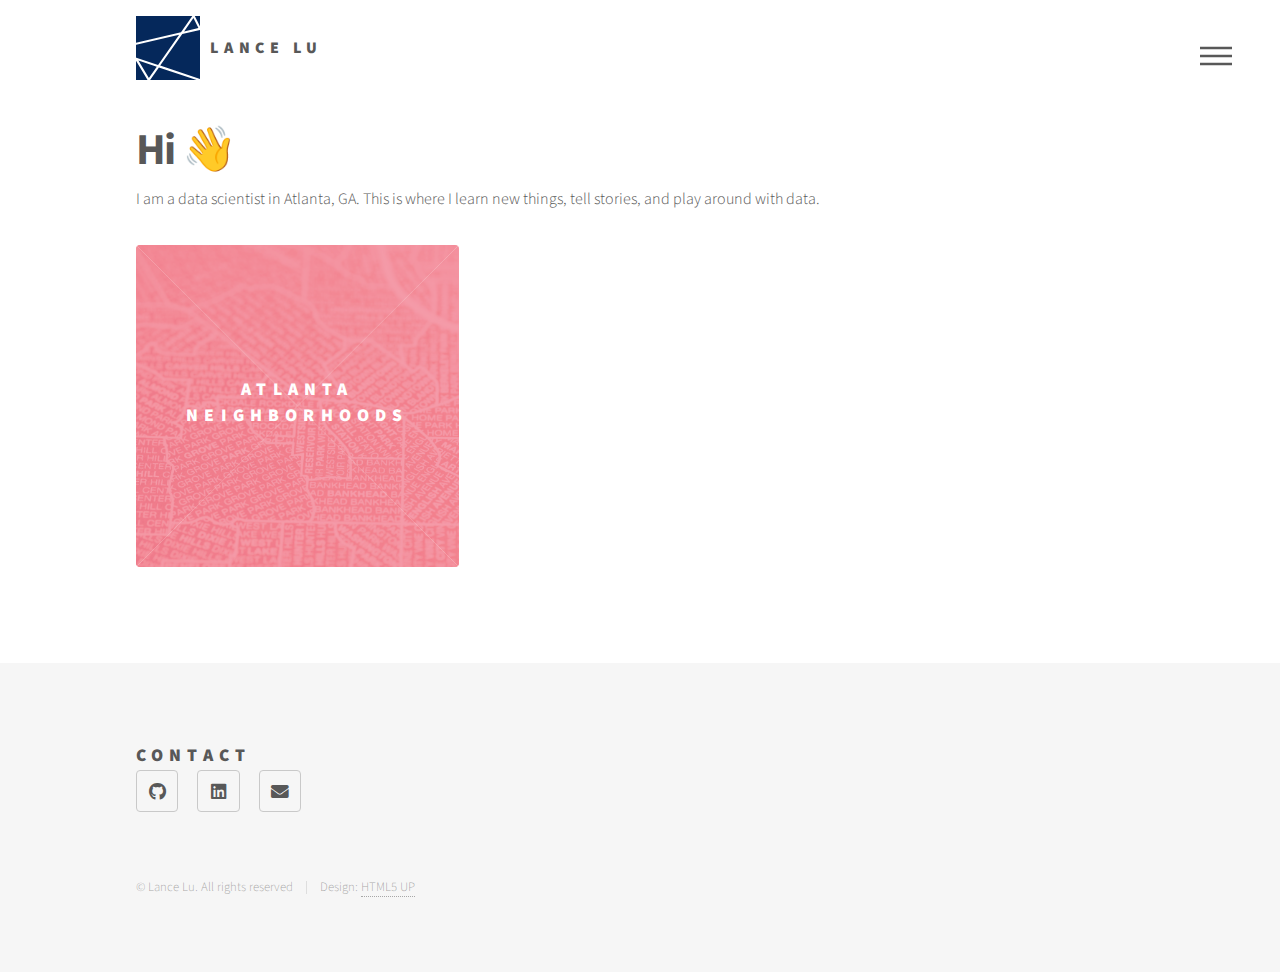
<file: index.html>
<!DOCTYPE HTML>
<!--
	Phantom by HTML5 UP
	html5up.net | @ajlkn
	Free for personal and commercial use under the CCA 3.0 license (html5up.net/license)
-->
<html>
	<head>
		<title>Lance Lu</title>
		<meta charset="utf-8" />
		<meta name="viewport" content="width=device-width, initial-scale=1, user-scalable=no" />
		<link rel="stylesheet" href="assets/css/main.css" />
		<noscript><link rel="stylesheet" href="assets/css/noscript.css" /></noscript>
		<link rel="icon" href="icon.ico">
	</head>
	<body class="is-preload">
		<!-- Wrapper -->
			<div id="wrapper">

				<!-- Header -->
					<header id="header">
						<div class="inner">

							<!-- Logo -->
								<a href="index.html" class="logo">
									<span class="symbol"><img src="images/logo.svg" alt="" /></span><span class="title">LANCE LU</span>
								</a>

							<!-- Nav -->
								<nav>
									<ul>
										<li><a href="#menu">Menu</a></li>
									</ul>
								</nav>

						</div>
					</header>

				<!-- Menu -->
					<nav id="menu">
						<h2>Menu</h2>
						<ul>
							<li><a href="index.html">Home</a></li>
							<li><a href="all-posts.html">All Posts</a></li>
						</ul>
					</nav>

				<!-- Main -->
					<div id="main">
						<div class="inner">
							<header>
								<h1>Hi &#128075;</h1>
								<p>I am a data scientist in Atlanta, GA. This is where I learn new things, tell stories, and play around with data.</p>
							</header>
							<section class="tiles">
								<article class="style1">
									<span class="image">
										<img src="images/atlanta_neighborhood.png" alt="" />
									</span>
									<a href="2023/04/post-1.html">
										<h2>Atlanta Neighborhoods</h2>
										<div class="content">
											<p>Mapping Atlanta Neighborhoods with Python</p>
										</div>
									</a>
								</article>
							</section>
						</div>
					</div>

				<!-- Footer -->
					<footer id="footer">
						<div class="inner">
							<section>
								<h2>Contact</h2>
								<ul class="icons">
									<li><a href="https://github.com/lancelu2" target = "_blank" class="icon brands style2 fa-github"><span class="label">GitHub</span></a></li>
									<li><a href="https://www.linkedin.com/in/lance-lu2/" target=”_blank” class="icon brands style2 fa-linkedin"><span class="label">LinkedIn</span></a></li>
									<li><a href="mailto:lancelu2@gmail.com" class="icon solid style2 fa-envelope"><span class="label">Email</span></a></li>
								</ul>
							</section>
							<ul class="copyright">
								<li>&copy; Lance Lu. All rights reserved</li><li>Design: <a href="http://html5up.net">HTML5 UP</a></li>
							</ul>
						</div>
					</footer>

			</div>

		<!-- Scripts -->
			<script src="assets/js/jquery.min.js"></script>
			<script src="assets/js/browser.min.js"></script>
			<script src="assets/js/breakpoints.min.js"></script>
			<script src="assets/js/util.js"></script>
			<script src="assets/js/main.js"></script>

	</body>
</html>
</file>
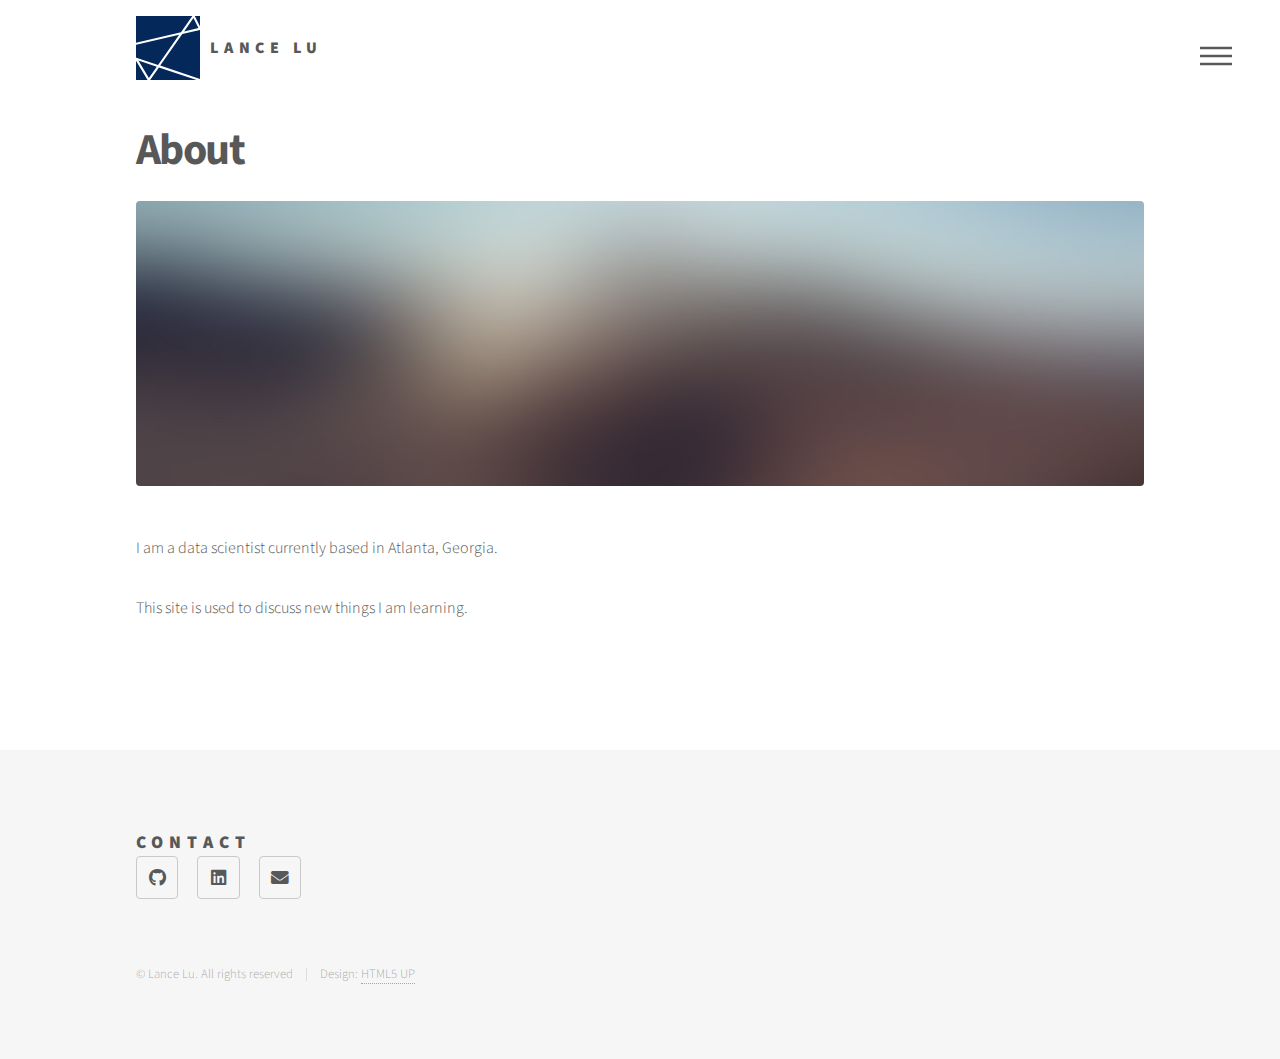
<file: about.html>
<!DOCTYPE HTML>
<!--
	Phantom by HTML5 UP
	html5up.net | @ajlkn
	Free for personal and commercial use under the CCA 3.0 license (html5up.net/license)
-->
<html>
	<head>
		<title>About</title>
		<meta charset="utf-8" />
		<meta name="viewport" content="width=device-width, initial-scale=1, user-scalable=no" />
		<link rel="stylesheet" href="assets/css/main.css" />
		<noscript><link rel="stylesheet" href="assets/css/noscript.css" /></noscript>
		<link rel="icon" href="icon.ico">
	</head>
	<body class="is-preload">
		<!-- Wrapper -->
			<div id="wrapper">

				<!-- Header -->
					<header id="header">
						<div class="inner">

							<!-- Logo -->
								<a href="index.html" class="logo">
									<span class="symbol"><img src="images/logo.svg" alt="" /></span><span class="title">Lance Lu</span>
								</a>

							<!-- Nav -->
								<nav>
									<ul>
										<li><a href="#menu">Menu</a></li>
									</ul>
								</nav>

						</div>
					</header>

				<!-- Menu -->
					<nav id="menu">
						<h2>Menu</h2>
						<ul>
							<li><a href="index.html">Home</a></li>
							<li><a href="about.html">About Me</a></li>
							<li><a href="generic.html">All Posts</a></li>
						</ul>
					</nav>

				<!-- Main -->
					<div id="main">
						<div class="inner">
							<h1>About</h1>
							<span class="image main"><img src="images/pic13.jpg" alt="" /></span>
							<p>I am a data scientist currently based in Atlanta, Georgia. </p>
							<p>This site is used to discuss new things I am learning.  </p>
						</div>
					</div>

					<!-- Footer -->
					<footer id="footer">
						<div class="inner">
							<section>
								<h2>Contact</h2>
								<ul class="icons">
									<li><a href="https://github.com/lancelu2" target = "_blank" class="icon brands style2 fa-github"><span class="label">GitHub</span></a></li>
									<li><a href="https://www.linkedin.com/in/lance-lu2/" target=”_blank” class="icon brands style2 fa-linkedin"><span class="label">LinkedIn</span></a></li>
									<li><a href="mailto:lancelu2@gmail.com" class="icon solid style2 fa-envelope"><span class="label">Email</span></a></li>
								</ul>
							</section>
							<ul class="copyright">
								<li>&copy; Lance Lu. All rights reserved</li><li>Design: <a href="http://html5up.net">HTML5 UP</a></li>
							</ul>
						</div>
					</footer>

			</div>

		<!-- Scripts -->
			<script src="assets/js/jquery.min.js"></script>
			<script src="assets/js/browser.min.js"></script>
			<script src="assets/js/breakpoints.min.js"></script>
			<script src="assets/js/util.js"></script>
			<script src="assets/js/main.js"></script>

	</body>
</html>
</file>
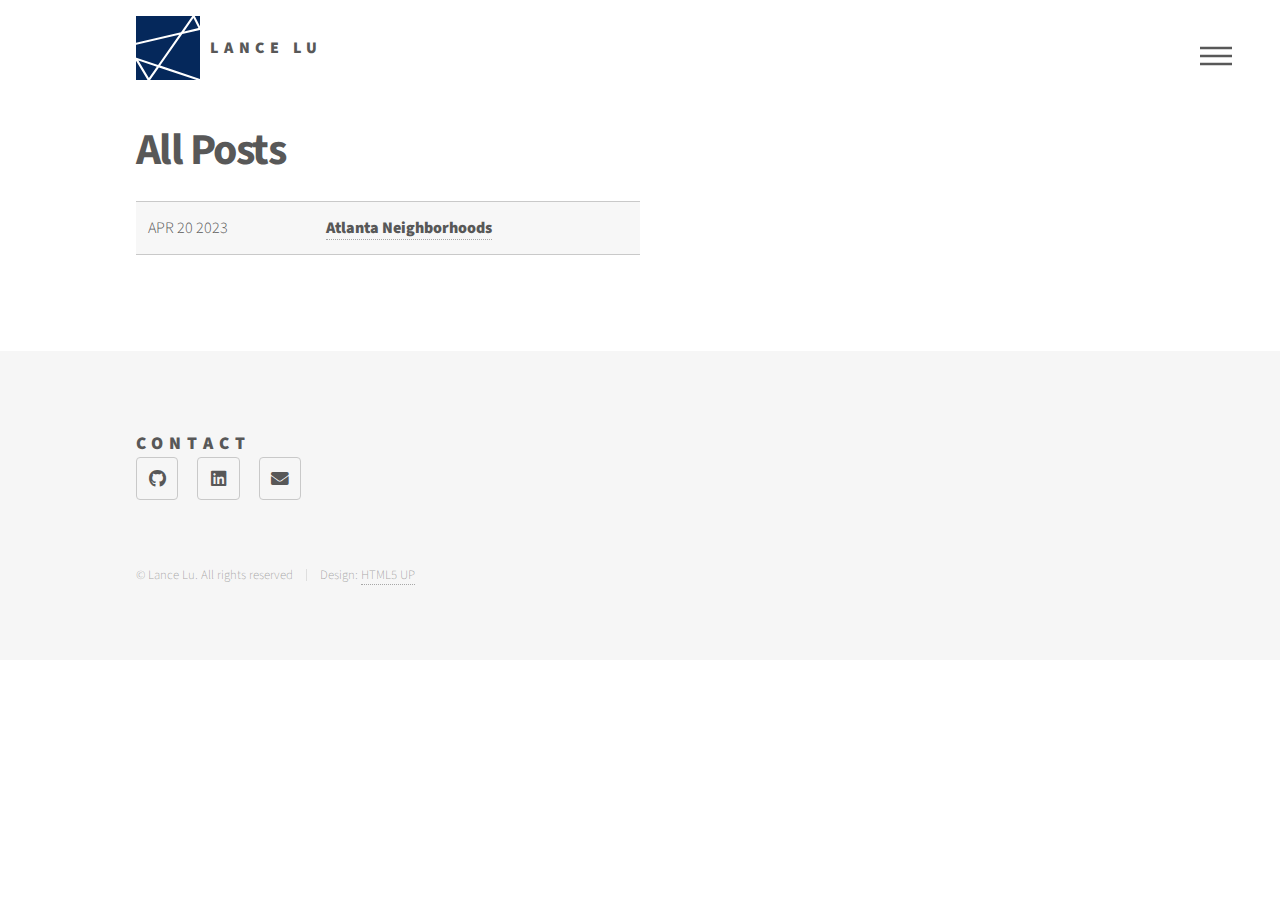
<file: all-posts.html>
<!DOCTYPE HTML>
<!--
	Phantom by HTML5 UP
	html5up.net | @ajlkn
	Free for personal and commercial use under the CCA 3.0 license (html5up.net/license)
-->
<html>
	<head>
		<title>All Posts</title>
		<meta charset="utf-8" />
		<meta name="viewport" content="width=device-width, initial-scale=1, user-scalable=no" />
		<link rel="stylesheet" href="assets/css/main.css" />
		<noscript><link rel="stylesheet" href="assets/css/noscript.css" /></noscript>
		<link rel="icon" href="icon.ico">
	</head>
	<body class="is-preload">
		<!-- Wrapper -->
			<div id="wrapper">

				<!-- Header -->
					<header id="header">
						<div class="inner">

							<!-- Logo -->
								<a href="index.html" class="logo">
									<span class="symbol"><img src="images/logo.svg" alt="" /></span><span class="title">Lance Lu</span>
								</a>

							<!-- Nav -->
								<nav>
									<ul>
										<li><a href="#menu">Menu</a></li>
									</ul>
								</nav>

						</div>
					</header>

				<!-- Menu -->
					<nav id="menu">
						<h2>Menu</h2>
						<ul>
							<li><a href="index.html">Home</a></li>
							<li><a href="all-posts.html">All Posts</a></li>
						</ul>
					</nav>

				<!-- Main -->
					<div id="main">
						<div class="inner">
							<h1>All Posts</h1>
							<div class="table-wrapper">
								<table style="width:50%">
									<tbody>
										<tr>
											<td>APR 20 2023</td>
											<td><b><a href = "2023/04/post-1.html">Atlanta Neighborhoods</a></b></td>
										</tr>
								</table>
							</div>
							</div>
					</div>

					<!-- Footer -->
					<footer id="footer">
						<div class="inner">
							<section>
								<h2>Contact</h2>
								<ul class="icons">
									<li><a href="https://github.com/lancelu2" target = "_blank" class="icon brands style2 fa-github"><span class="label">GitHub</span></a></li>
									<li><a href="https://www.linkedin.com/in/lance-lu2/" target=”_blank” class="icon brands style2 fa-linkedin"><span class="label">LinkedIn</span></a></li>
									<li><a href="mailto:lancelu2@gmail.com" class="icon solid style2 fa-envelope"><span class="label">Email</span></a></li>
								</ul>
							</section>
							<ul class="copyright">
								<li>&copy; Lance Lu. All rights reserved</li><li>Design: <a href="http://html5up.net">HTML5 UP</a></li>
							</ul>
						</div>
					</footer>

			</div>

		<!-- Scripts -->
			<script src="assets/js/jquery.min.js"></script>
			<script src="assets/js/browser.min.js"></script>
			<script src="assets/js/breakpoints.min.js"></script>
			<script src="assets/js/util.js"></script>
			<script src="assets/js/main.js"></script>

	</body>
</html>
</file>
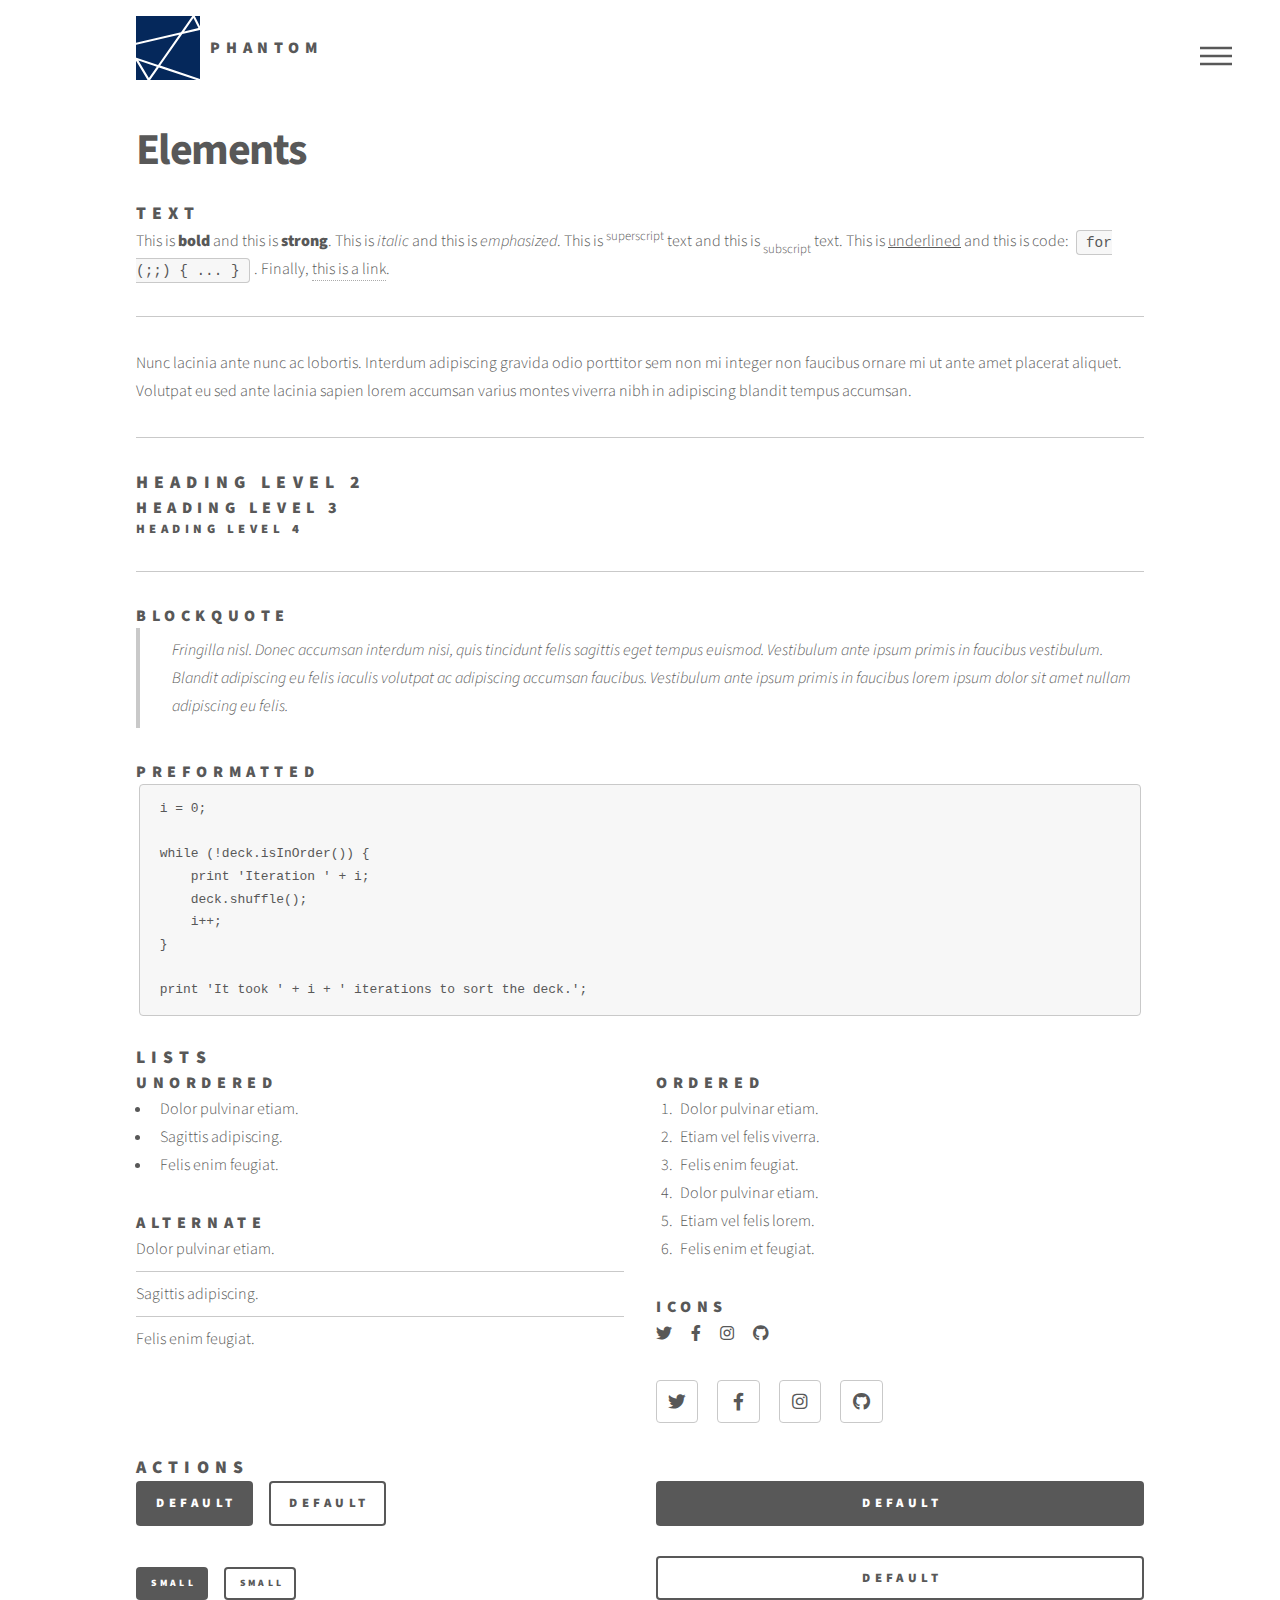
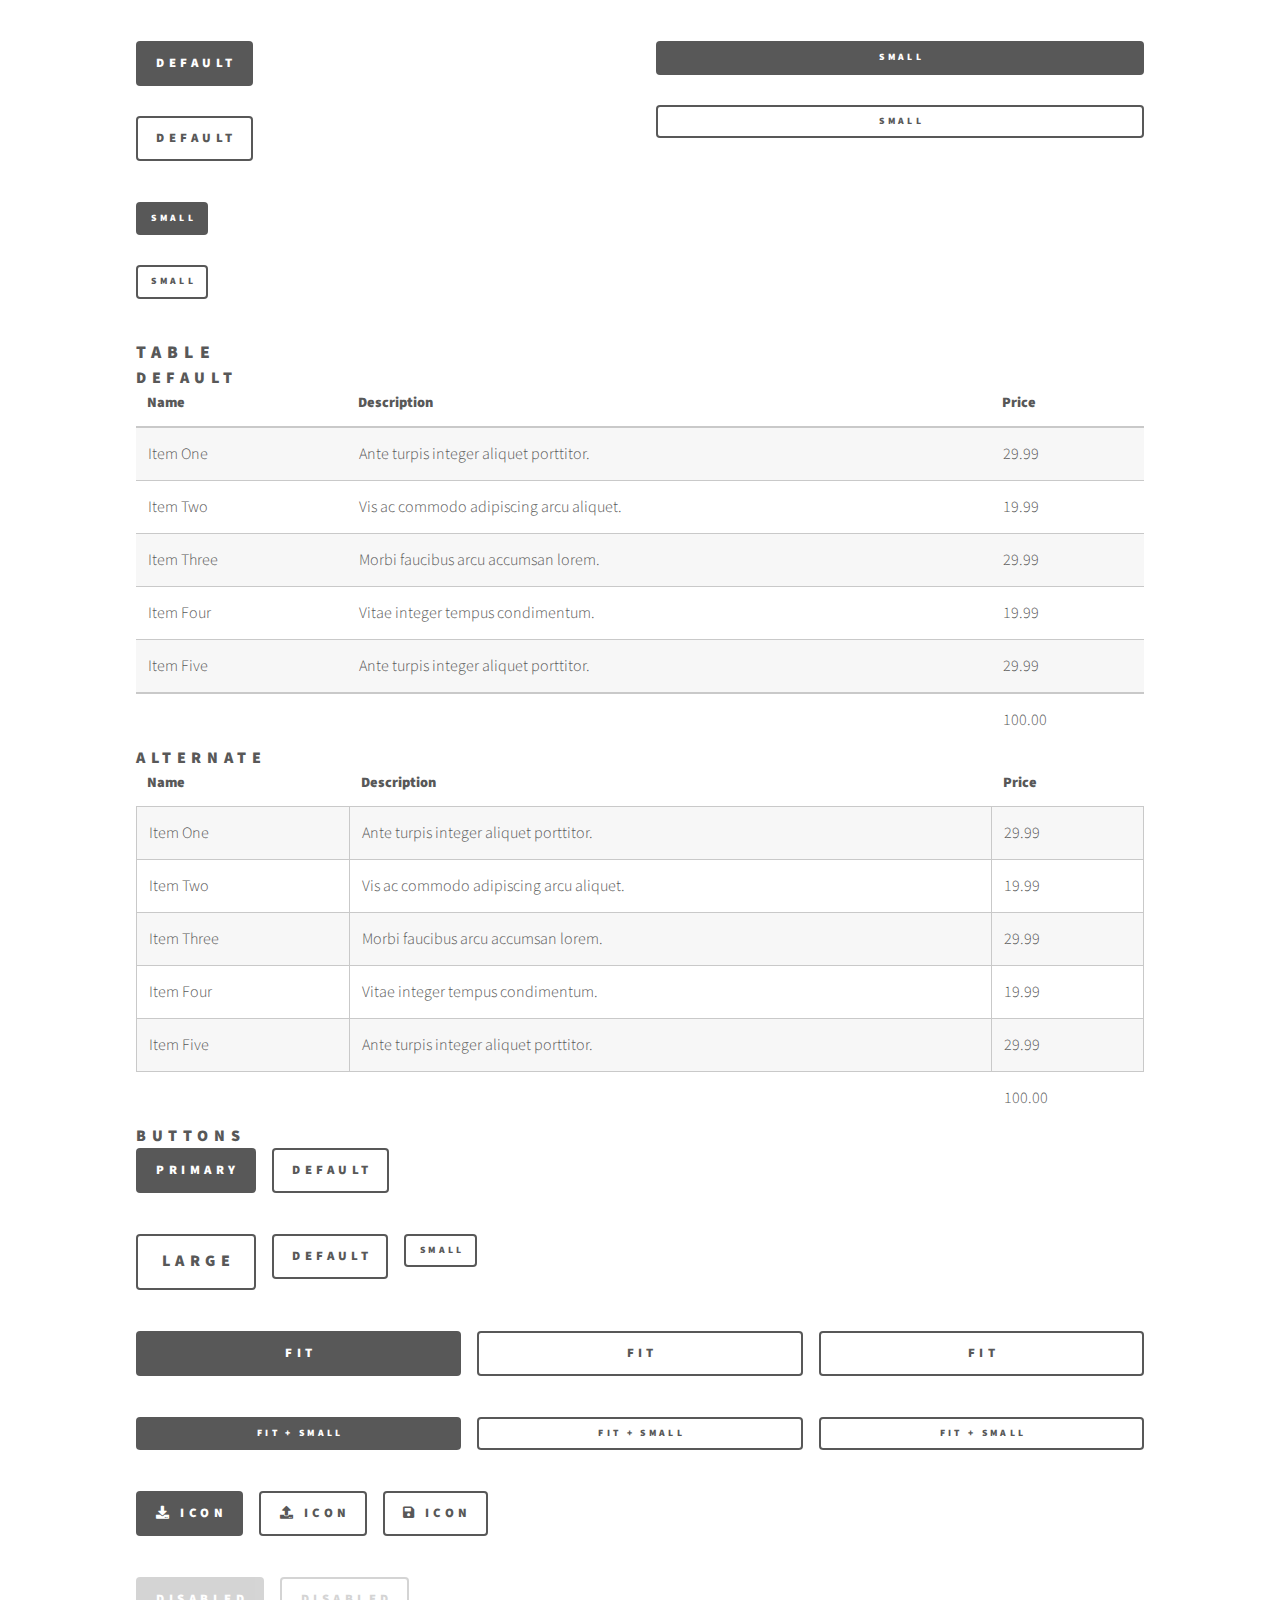
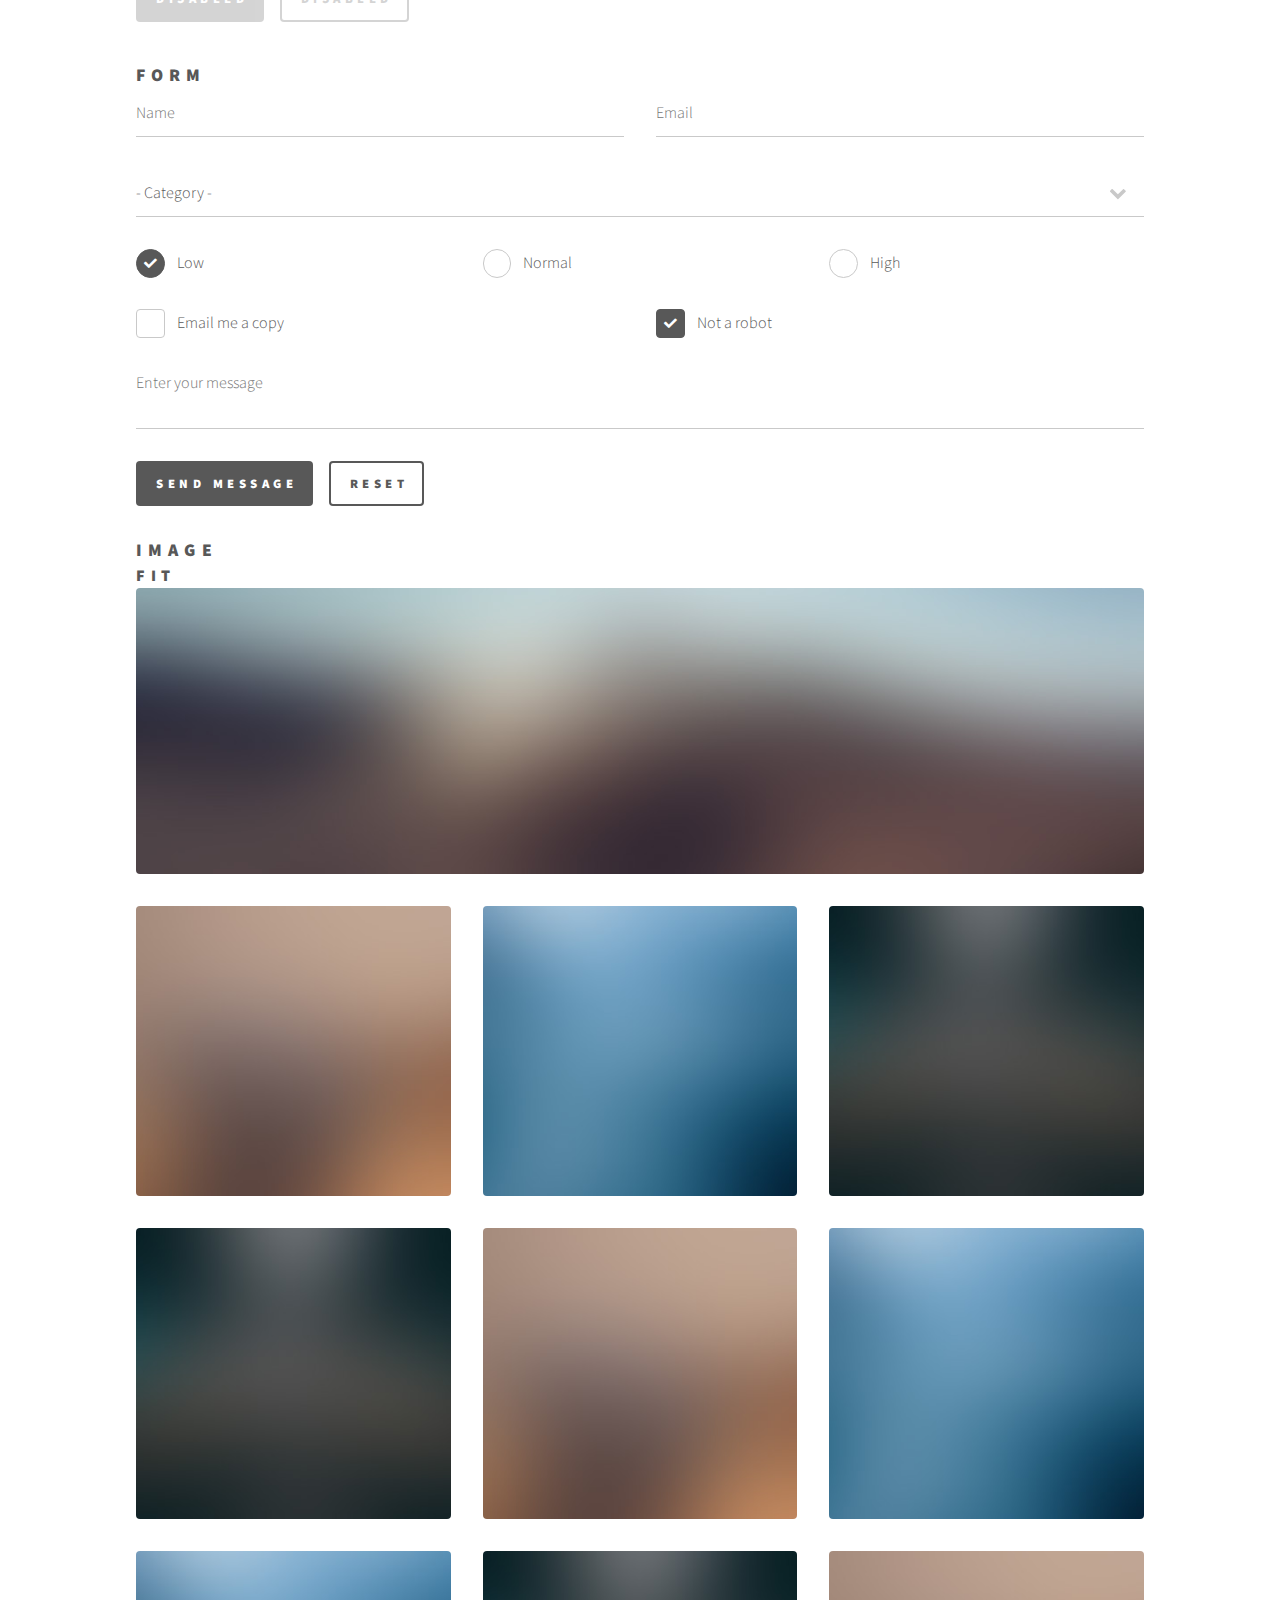
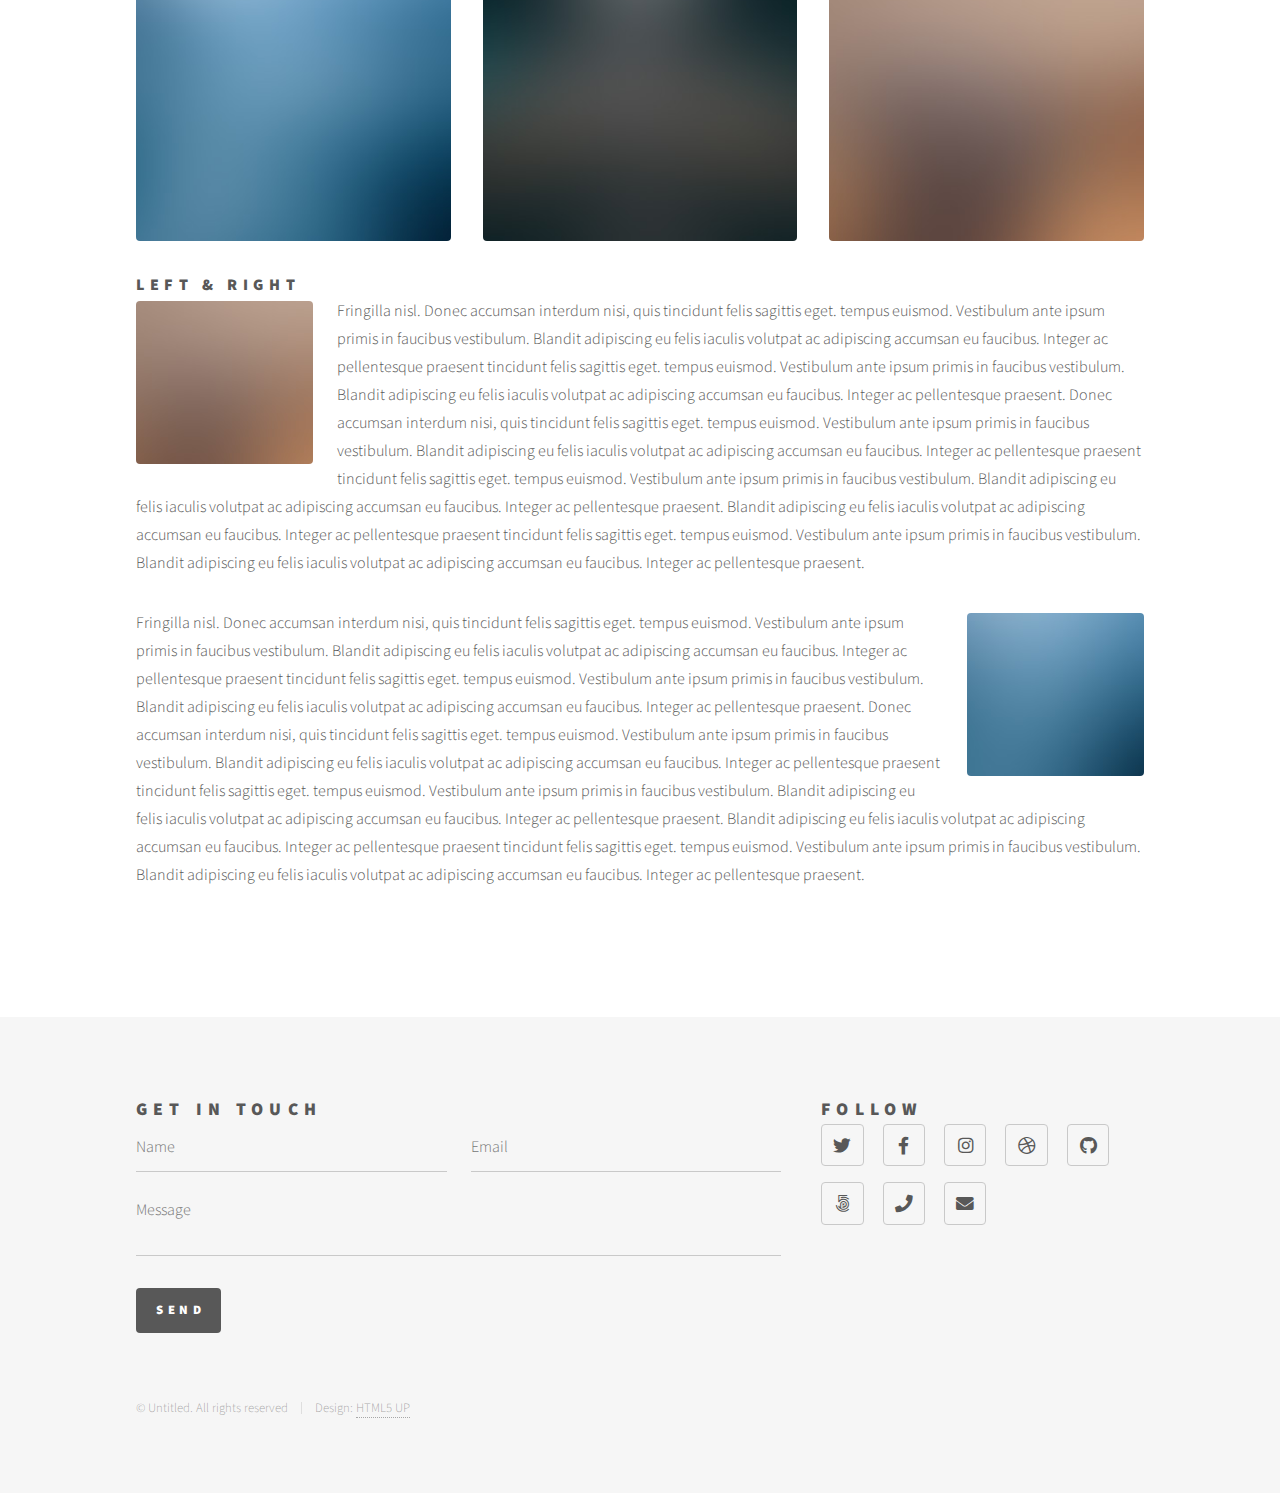
<file: elements.html>
<!DOCTYPE HTML>
<!--
	Phantom by HTML5 UP
	html5up.net | @ajlkn
	Free for personal and commercial use under the CCA 3.0 license (html5up.net/license)
-->
<html>
	<head>
		<title>Elements - Phantom by HTML5 UP</title>
		<meta charset="utf-8" />
		<meta name="viewport" content="width=device-width, initial-scale=1, user-scalable=no" />
		<link rel="stylesheet" href="assets/css/main.css" />
		<noscript><link rel="stylesheet" href="assets/css/noscript.css" /></noscript>
	</head>
	<body class="is-preload">
		<!-- Wrapper -->
			<div id="wrapper">

				<!-- Header -->
					<header id="header">
						<div class="inner">

							<!-- Logo -->
								<a href="index.html" class="logo">
									<span class="symbol"><img src="images/logo.svg" alt="" /></span><span class="title">Phantom</span>
								</a>

							<!-- Nav -->
								<nav>
									<ul>
										<li><a href="#menu">Menu</a></li>
									</ul>
								</nav>

						</div>
					</header>

				<!-- Menu -->
					<nav id="menu">
						<h2>Menu</h2>
						<ul>
							<li><a href="index.html">Home</a></li>
							<li><a href="generic.html">Ipsum veroeros</a></li>
							<li><a href="generic.html">Tempus etiam</a></li>
							<li><a href="generic.html">Consequat dolor</a></li>
							<li><a href="elements.html">Elements</a></li>
						</ul>
					</nav>

				<!-- Main -->
					<div id="main">
						<div class="inner">
							<h1>Elements</h1>

							<!-- Text -->
								<section>
									<h2>Text</h2>
									<p>This is <b>bold</b> and this is <strong>strong</strong>. This is <i>italic</i> and this is <em>emphasized</em>.
									This is <sup>superscript</sup> text and this is <sub>subscript</sub> text.
									This is <u>underlined</u> and this is code: <code>for (;;) { ... }</code>. Finally, <a href="#">this is a link</a>.</p>
									<hr />
									<p>Nunc lacinia ante nunc ac lobortis. Interdum adipiscing gravida odio porttitor sem non mi integer non faucibus ornare mi ut ante amet placerat aliquet. Volutpat eu sed ante lacinia sapien lorem accumsan varius montes viverra nibh in adipiscing blandit tempus accumsan.</p>
									<hr />
									<h2>Heading Level 2</h2>
									<h3>Heading Level 3</h3>
									<h4>Heading Level 4</h4>
									<hr />
									<h3>Blockquote</h3>
									<blockquote>Fringilla nisl. Donec accumsan interdum nisi, quis tincidunt felis sagittis eget tempus euismod. Vestibulum ante ipsum primis in faucibus vestibulum. Blandit adipiscing eu felis iaculis volutpat ac adipiscing accumsan faucibus. Vestibulum ante ipsum primis in faucibus lorem ipsum dolor sit amet nullam adipiscing eu felis.</blockquote>
									<h3>Preformatted</h3>
									<pre><code>i = 0;

while (!deck.isInOrder()) {
    print 'Iteration ' + i;
    deck.shuffle();
    i++;
}

print 'It took ' + i + ' iterations to sort the deck.';</code></pre>
								</section>

							<!-- Lists -->
								<section>
									<h2>Lists</h2>
									<div class="row">
										<div class="col-6 col-12-medium">
											<h3>Unordered</h3>
											<ul>
												<li>Dolor pulvinar etiam.</li>
												<li>Sagittis adipiscing.</li>
												<li>Felis enim feugiat.</li>
											</ul>
											<h3>Alternate</h3>
											<ul class="alt">
												<li>Dolor pulvinar etiam.</li>
												<li>Sagittis adipiscing.</li>
												<li>Felis enim feugiat.</li>
											</ul>
										</div>
										<div class="col-6 col-12-medium">
											<h3>Ordered</h3>
											<ol>
												<li>Dolor pulvinar etiam.</li>
												<li>Etiam vel felis viverra.</li>
												<li>Felis enim feugiat.</li>
												<li>Dolor pulvinar etiam.</li>
												<li>Etiam vel felis lorem.</li>
												<li>Felis enim et feugiat.</li>
											</ol>
											<h3>Icons</h3>
											<ul class="icons">
												<li><a href="#" class="icon brands style1 fa-twitter"><span class="label">Twitter</span></a></li>
												<li><a href="#" class="icon brands style1 fa-facebook-f"><span class="label">Facebook</span></a></li>
												<li><a href="#" class="icon brands style1 fa-instagram"><span class="label">Instagram</span></a></li>
												<li><a href="#" class="icon brands style1 fa-github"><span class="label">Github</span></a></li>
											</ul>
											<ul class="icons">
												<li><a href="#" class="icon brands style2 fa-twitter"><span class="label">Twitter</span></a></li>
												<li><a href="#" class="icon brands style2 fa-facebook-f"><span class="label">Facebook</span></a></li>
												<li><a href="#" class="icon brands style2 fa-instagram"><span class="label">Instagram</span></a></li>
												<li><a href="#" class="icon brands style2 fa-github"><span class="label">Github</span></a></li>
											</ul>
										</div>
									</div>
									<h2>Actions</h2>
									<div class="row">
										<div class="col-6 col-12-medium">
											<ul class="actions">
												<li><a href="#" class="button primary">Default</a></li>
												<li><a href="#" class="button">Default</a></li>
											</ul>
											<ul class="actions small">
												<li><a href="#" class="button primary small">Small</a></li>
												<li><a href="#" class="button small">Small</a></li>
											</ul>
											<ul class="actions stacked">
												<li><a href="#" class="button primary">Default</a></li>
												<li><a href="#" class="button">Default</a></li>
											</ul>
											<ul class="actions stacked">
												<li><a href="#" class="button primary small">Small</a></li>
												<li><a href="#" class="button small">Small</a></li>
											</ul>
										</div>
										<div class="col-6 col-12-medium">
											<ul class="actions stacked">
												<li><a href="#" class="button primary fit">Default</a></li>
												<li><a href="#" class="button fit">Default</a></li>
											</ul>
											<ul class="actions stacked">
												<li><a href="#" class="button primary small fit">Small</a></li>
												<li><a href="#" class="button small fit">Small</a></li>
											</ul>
										</div>
									</div>
								</section>

							<!-- Table -->
								<section>
									<h2>Table</h2>
									<h3>Default</h3>
									<div class="table-wrapper">
										<table>
											<thead>
												<tr>
													<th>Name</th>
													<th>Description</th>
													<th>Price</th>
												</tr>
											</thead>
											<tbody>
												<tr>
													<td>Item One</td>
													<td>Ante turpis integer aliquet porttitor.</td>
													<td>29.99</td>
												</tr>
												<tr>
													<td>Item Two</td>
													<td>Vis ac commodo adipiscing arcu aliquet.</td>
													<td>19.99</td>
												</tr>
												<tr>
													<td>Item Three</td>
													<td> Morbi faucibus arcu accumsan lorem.</td>
													<td>29.99</td>
												</tr>
												<tr>
													<td>Item Four</td>
													<td>Vitae integer tempus condimentum.</td>
													<td>19.99</td>
												</tr>
												<tr>
													<td>Item Five</td>
													<td>Ante turpis integer aliquet porttitor.</td>
													<td>29.99</td>
												</tr>
											</tbody>
											<tfoot>
												<tr>
													<td colspan="2"></td>
													<td>100.00</td>
												</tr>
											</tfoot>
										</table>
									</div>

									<h3>Alternate</h3>
									<div class="table-wrapper">
										<table class="alt">
											<thead>
												<tr>
													<th>Name</th>
													<th>Description</th>
													<th>Price</th>
												</tr>
											</thead>
											<tbody>
												<tr>
													<td>Item One</td>
													<td>Ante turpis integer aliquet porttitor.</td>
													<td>29.99</td>
												</tr>
												<tr>
													<td>Item Two</td>
													<td>Vis ac commodo adipiscing arcu aliquet.</td>
													<td>19.99</td>
												</tr>
												<tr>
													<td>Item Three</td>
													<td> Morbi faucibus arcu accumsan lorem.</td>
													<td>29.99</td>
												</tr>
												<tr>
													<td>Item Four</td>
													<td>Vitae integer tempus condimentum.</td>
													<td>19.99</td>
												</tr>
												<tr>
													<td>Item Five</td>
													<td>Ante turpis integer aliquet porttitor.</td>
													<td>29.99</td>
												</tr>
											</tbody>
											<tfoot>
												<tr>
													<td colspan="2"></td>
													<td>100.00</td>
												</tr>
											</tfoot>
										</table>
									</div>
								</section>

							<!-- Buttons -->
								<section>
									<h3>Buttons</h3>
									<ul class="actions">
										<li><a href="#" class="button primary">Primary</a></li>
										<li><a href="#" class="button">Default</a></li>
									</ul>
									<ul class="actions">
										<li><a href="#" class="button large">Large</a></li>
										<li><a href="#" class="button">Default</a></li>
										<li><a href="#" class="button small">Small</a></li>
									</ul>
									<ul class="actions fit">
										<li><a href="#" class="button primary fit">Fit</a></li>
										<li><a href="#" class="button fit">Fit</a></li>
										<li><a href="#" class="button fit">Fit</a></li>
									</ul>
									<ul class="actions fit small">
										<li><a href="#" class="button primary fit small">Fit + Small</a></li>
										<li><a href="#" class="button fit small">Fit + Small</a></li>
										<li><a href="#" class="button fit small">Fit + Small</a></li>
									</ul>
									<ul class="actions">
										<li><a href="#" class="button primary icon solid fa-download">Icon</a></li>
										<li><a href="#" class="button icon solid fa-upload">Icon</a></li>
										<li><a href="#" class="button icon solid fa-save">Icon</a></li>
									</ul>
									<ul class="actions">
										<li><span class="button primary disabled">Disabled</span></li>
										<li><span class="button disabled">Disabled</span></li>
									</ul>
								</section>

							<!-- Form -->
								<section>
									<h2>Form</h2>
									<form method="post" action="#">
										<div class="row gtr-uniform">
											<div class="col-6 col-12-xsmall">
												<input type="text" name="demo-name" id="demo-name" value="" placeholder="Name" />
											</div>
											<div class="col-6 col-12-xsmall">
												<input type="email" name="demo-email" id="demo-email" value="" placeholder="Email" />
											</div>
											<div class="col-12">
												<select name="demo-category" id="demo-category">
													<option value="">- Category -</option>
													<option value="1">Manufacturing</option>
													<option value="1">Shipping</option>
													<option value="1">Administration</option>
													<option value="1">Human Resources</option>
												</select>
											</div>
											<div class="col-4 col-12-small">
												<input type="radio" id="demo-priority-low" name="demo-priority" checked>
												<label for="demo-priority-low">Low</label>
											</div>
											<div class="col-4 col-12-small">
												<input type="radio" id="demo-priority-normal" name="demo-priority">
												<label for="demo-priority-normal">Normal</label>
											</div>
											<div class="col-4 col-12-small">
												<input type="radio" id="demo-priority-high" name="demo-priority">
												<label for="demo-priority-high">High</label>
											</div>
											<div class="col-6 col-12-small">
												<input type="checkbox" id="demo-copy" name="demo-copy">
												<label for="demo-copy">Email me a copy</label>
											</div>
											<div class="col-6 col-12-small">
												<input type="checkbox" id="demo-human" name="demo-human" checked>
												<label for="demo-human">Not a robot</label>
											</div>
											<div class="col-12">
												<textarea name="demo-message" id="demo-message" placeholder="Enter your message" rows="6"></textarea>
											</div>
											<div class="col-12">
												<ul class="actions">
													<li><input type="submit" value="Send Message" class="primary" /></li>
													<li><input type="reset" value="Reset" /></li>
												</ul>
											</div>
										</div>
									</form>
								</section>

							<!-- Image -->
								<section>
									<h2>Image</h2>
									<h3>Fit</h3>
									<div class="box alt">
										<div class="row gtr-uniform">
											<div class="col-12"><span class="image fit"><img src="images/pic13.jpg" alt="" /></span></div>
											<div class="col-4"><span class="image fit"><img src="images/pic01.jpg" alt="" /></span></div>
											<div class="col-4"><span class="image fit"><img src="images/pic02.jpg" alt="" /></span></div>
											<div class="col-4"><span class="image fit"><img src="images/pic03.jpg" alt="" /></span></div>
											<div class="col-4"><span class="image fit"><img src="images/pic03.jpg" alt="" /></span></div>
											<div class="col-4"><span class="image fit"><img src="images/pic01.jpg" alt="" /></span></div>
											<div class="col-4"><span class="image fit"><img src="images/pic02.jpg" alt="" /></span></div>
											<div class="col-4"><span class="image fit"><img src="images/pic02.jpg" alt="" /></span></div>
											<div class="col-4"><span class="image fit"><img src="images/pic03.jpg" alt="" /></span></div>
											<div class="col-4"><span class="image fit"><img src="images/pic01.jpg" alt="" /></span></div>
										</div>
									</div>
									<h3>Left &amp; Right</h3>
									<p><span class="image left"><img src="images/pic14.jpg" alt="" /></span>Fringilla nisl. Donec accumsan interdum nisi, quis tincidunt felis sagittis eget. tempus euismod. Vestibulum ante ipsum primis in faucibus vestibulum. Blandit adipiscing eu felis iaculis volutpat ac adipiscing accumsan eu faucibus. Integer ac pellentesque praesent tincidunt felis sagittis eget. tempus euismod. Vestibulum ante ipsum primis in faucibus vestibulum. Blandit adipiscing eu felis iaculis volutpat ac adipiscing accumsan eu faucibus. Integer ac pellentesque praesent. Donec accumsan interdum nisi, quis tincidunt felis sagittis eget. tempus euismod. Vestibulum ante ipsum primis in faucibus vestibulum. Blandit adipiscing eu felis iaculis volutpat ac adipiscing accumsan eu faucibus. Integer ac pellentesque praesent tincidunt felis sagittis eget. tempus euismod. Vestibulum ante ipsum primis in faucibus vestibulum. Blandit adipiscing eu felis iaculis volutpat ac adipiscing accumsan eu faucibus. Integer ac pellentesque praesent. Blandit adipiscing eu felis iaculis volutpat ac adipiscing accumsan eu faucibus. Integer ac pellentesque praesent tincidunt felis sagittis eget. tempus euismod. Vestibulum ante ipsum primis in faucibus vestibulum. Blandit adipiscing eu felis iaculis volutpat ac adipiscing accumsan eu faucibus. Integer ac pellentesque praesent.</p>
									<p><span class="image right"><img src="images/pic15.jpg" alt="" /></span>Fringilla nisl. Donec accumsan interdum nisi, quis tincidunt felis sagittis eget. tempus euismod. Vestibulum ante ipsum primis in faucibus vestibulum. Blandit adipiscing eu felis iaculis volutpat ac adipiscing accumsan eu faucibus. Integer ac pellentesque praesent tincidunt felis sagittis eget. tempus euismod. Vestibulum ante ipsum primis in faucibus vestibulum. Blandit adipiscing eu felis iaculis volutpat ac adipiscing accumsan eu faucibus. Integer ac pellentesque praesent. Donec accumsan interdum nisi, quis tincidunt felis sagittis eget. tempus euismod. Vestibulum ante ipsum primis in faucibus vestibulum. Blandit adipiscing eu felis iaculis volutpat ac adipiscing accumsan eu faucibus. Integer ac pellentesque praesent tincidunt felis sagittis eget. tempus euismod. Vestibulum ante ipsum primis in faucibus vestibulum. Blandit adipiscing eu felis iaculis volutpat ac adipiscing accumsan eu faucibus. Integer ac pellentesque praesent. Blandit adipiscing eu felis iaculis volutpat ac adipiscing accumsan eu faucibus. Integer ac pellentesque praesent tincidunt felis sagittis eget. tempus euismod. Vestibulum ante ipsum primis in faucibus vestibulum. Blandit adipiscing eu felis iaculis volutpat ac adipiscing accumsan eu faucibus. Integer ac pellentesque praesent.</p>
								</section>

						</div>
					</div>

				<!-- Footer -->
					<footer id="footer">
						<div class="inner">
							<section>
								<h2>Get in touch</h2>
								<form method="post" action="#">
									<div class="fields">
										<div class="field half">
											<input type="text" name="name" id="name" placeholder="Name" />
										</div>
										<div class="field half">
											<input type="email" name="email" id="email" placeholder="Email" />
										</div>
										<div class="field">
											<textarea name="message" id="message" placeholder="Message"></textarea>
										</div>
									</div>
									<ul class="actions">
										<li><input type="submit" value="Send" class="primary" /></li>
									</ul>
								</form>
							</section>
							<section>
								<h2>Follow</h2>
								<ul class="icons">
									<li><a href="#" class="icon brands style2 fa-twitter"><span class="label">Twitter</span></a></li>
									<li><a href="#" class="icon brands style2 fa-facebook-f"><span class="label">Facebook</span></a></li>
									<li><a href="#" class="icon brands style2 fa-instagram"><span class="label">Instagram</span></a></li>
									<li><a href="#" class="icon brands style2 fa-dribbble"><span class="label">Dribbble</span></a></li>
									<li><a href="#" class="icon brands style2 fa-github"><span class="label">GitHub</span></a></li>
									<li><a href="#" class="icon brands style2 fa-500px"><span class="label">500px</span></a></li>
									<li><a href="#" class="icon solid style2 fa-phone"><span class="label">Phone</span></a></li>
									<li><a href="#" class="icon solid style2 fa-envelope"><span class="label">Email</span></a></li>
								</ul>
							</section>
							<ul class="copyright">
								<li>&copy; Untitled. All rights reserved</li><li>Design: <a href="http://html5up.net">HTML5 UP</a></li>
							</ul>
						</div>
					</footer>

			</div>

		<!-- Scripts -->
			<script src="assets/js/jquery.min.js"></script>
			<script src="assets/js/browser.min.js"></script>
			<script src="assets/js/breakpoints.min.js"></script>
			<script src="assets/js/util.js"></script>
			<script src="assets/js/main.js"></script>

	</body>
</html>
</file>
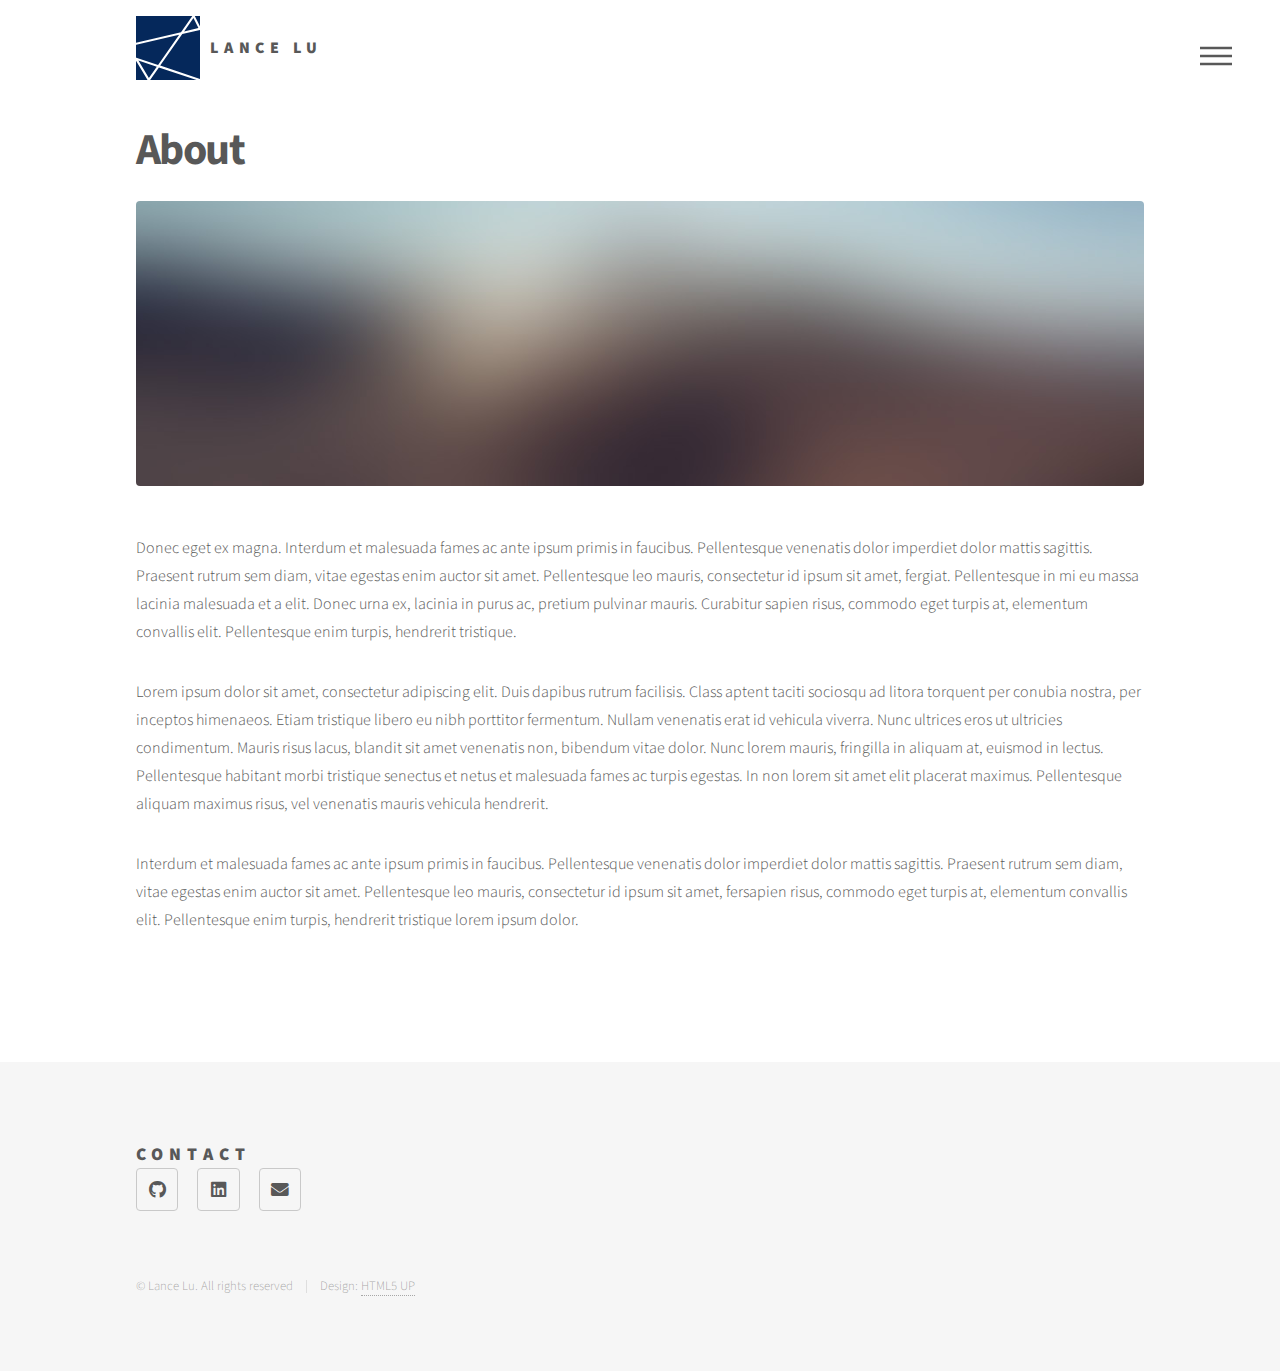
<file: generic.html>
<!DOCTYPE HTML>
<!--
	Phantom by HTML5 UP
	html5up.net | @ajlkn
	Free for personal and commercial use under the CCA 3.0 license (html5up.net/license)
-->
<html>
	<head>
		<title>Generic</title>
		<meta charset="utf-8" />
		<meta name="viewport" content="width=device-width, initial-scale=1, user-scalable=no" />
		<link rel="stylesheet" href="assets/css/main.css" />
		<noscript><link rel="stylesheet" href="assets/css/noscript.css" /></noscript>
		<link rel="icon" href="icon.ico">
	</head>
	<body class="is-preload">
		<!-- Wrapper -->
			<div id="wrapper">

				<!-- Header -->
					<header id="header">
						<div class="inner">

							<!-- Logo -->
								<a href="index.html" class="logo">
									<span class="symbol"><img src="images/logo.svg" alt="" /></span><span class="title">Lance Lu</span>
								</a>

							<!-- Nav -->
								<nav>
									<ul>
										<li><a href="#menu">Menu</a></li>
									</ul>
								</nav>

						</div>
					</header>

				<!-- Menu -->
					<nav id="menu">
						<h2>Menu</h2>
						<ul>
							<li><a href="index.html">Home</a></li>
							<li><a href="all-posts.html">All Posts</a></li>
						</ul>
					</nav>

				<!-- Main -->
					<div id="main">
						<div class="inner">
							<h1>About</h1>
							<span class="image main"><img src="images/pic13.jpg" alt="" /></span>
							<p>Donec eget ex magna. Interdum et malesuada fames ac ante ipsum primis in faucibus. Pellentesque venenatis dolor imperdiet dolor mattis sagittis. Praesent rutrum sem diam, vitae egestas enim auctor sit amet. Pellentesque leo mauris, consectetur id ipsum sit amet, fergiat. Pellentesque in mi eu massa lacinia malesuada et a elit. Donec urna ex, lacinia in purus ac, pretium pulvinar mauris. Curabitur sapien risus, commodo eget turpis at, elementum convallis elit. Pellentesque enim turpis, hendrerit tristique.</p>
							<p>Lorem ipsum dolor sit amet, consectetur adipiscing elit. Duis dapibus rutrum facilisis. Class aptent taciti sociosqu ad litora torquent per conubia nostra, per inceptos himenaeos. Etiam tristique libero eu nibh porttitor fermentum. Nullam venenatis erat id vehicula viverra. Nunc ultrices eros ut ultricies condimentum. Mauris risus lacus, blandit sit amet venenatis non, bibendum vitae dolor. Nunc lorem mauris, fringilla in aliquam at, euismod in lectus. Pellentesque habitant morbi tristique senectus et netus et malesuada fames ac turpis egestas. In non lorem sit amet elit placerat maximus. Pellentesque aliquam maximus risus, vel venenatis mauris vehicula hendrerit.</p>
							<p>Interdum et malesuada fames ac ante ipsum primis in faucibus. Pellentesque venenatis dolor imperdiet dolor mattis sagittis. Praesent rutrum sem diam, vitae egestas enim auctor sit amet. Pellentesque leo mauris, consectetur id ipsum sit amet, fersapien risus, commodo eget turpis at, elementum convallis elit. Pellentesque enim turpis, hendrerit tristique lorem ipsum dolor.</p>
						</div>
					</div>

					<!-- Footer -->
					<footer id="footer">
						<div class="inner">
							<section>
								<h2>Contact</h2>
								<ul class="icons">
									<li><a href="https://github.com/lancelu2" target = "_blank" class="icon brands style2 fa-github"><span class="label">GitHub</span></a></li>
									<li><a href="https://www.linkedin.com/in/lance-lu2/" target=”_blank” class="icon brands style2 fa-linkedin"><span class="label">LinkedIn</span></a></li>
									<li><a href="mailto:lancelu2@gmail.com" class="icon solid style2 fa-envelope"><span class="label">Email</span></a></li>
								</ul>
							</section>
							<ul class="copyright">
								<li>&copy; Lance Lu. All rights reserved</li><li>Design: <a href="http://html5up.net">HTML5 UP</a></li>
							</ul>
						</div>
					</footer>

			</div>

		<!-- Scripts -->
			<script src="assets/js/jquery.min.js"></script>
			<script src="assets/js/browser.min.js"></script>
			<script src="assets/js/breakpoints.min.js"></script>
			<script src="assets/js/util.js"></script>
			<script src="assets/js/main.js"></script>

	</body>
</html>
</file>
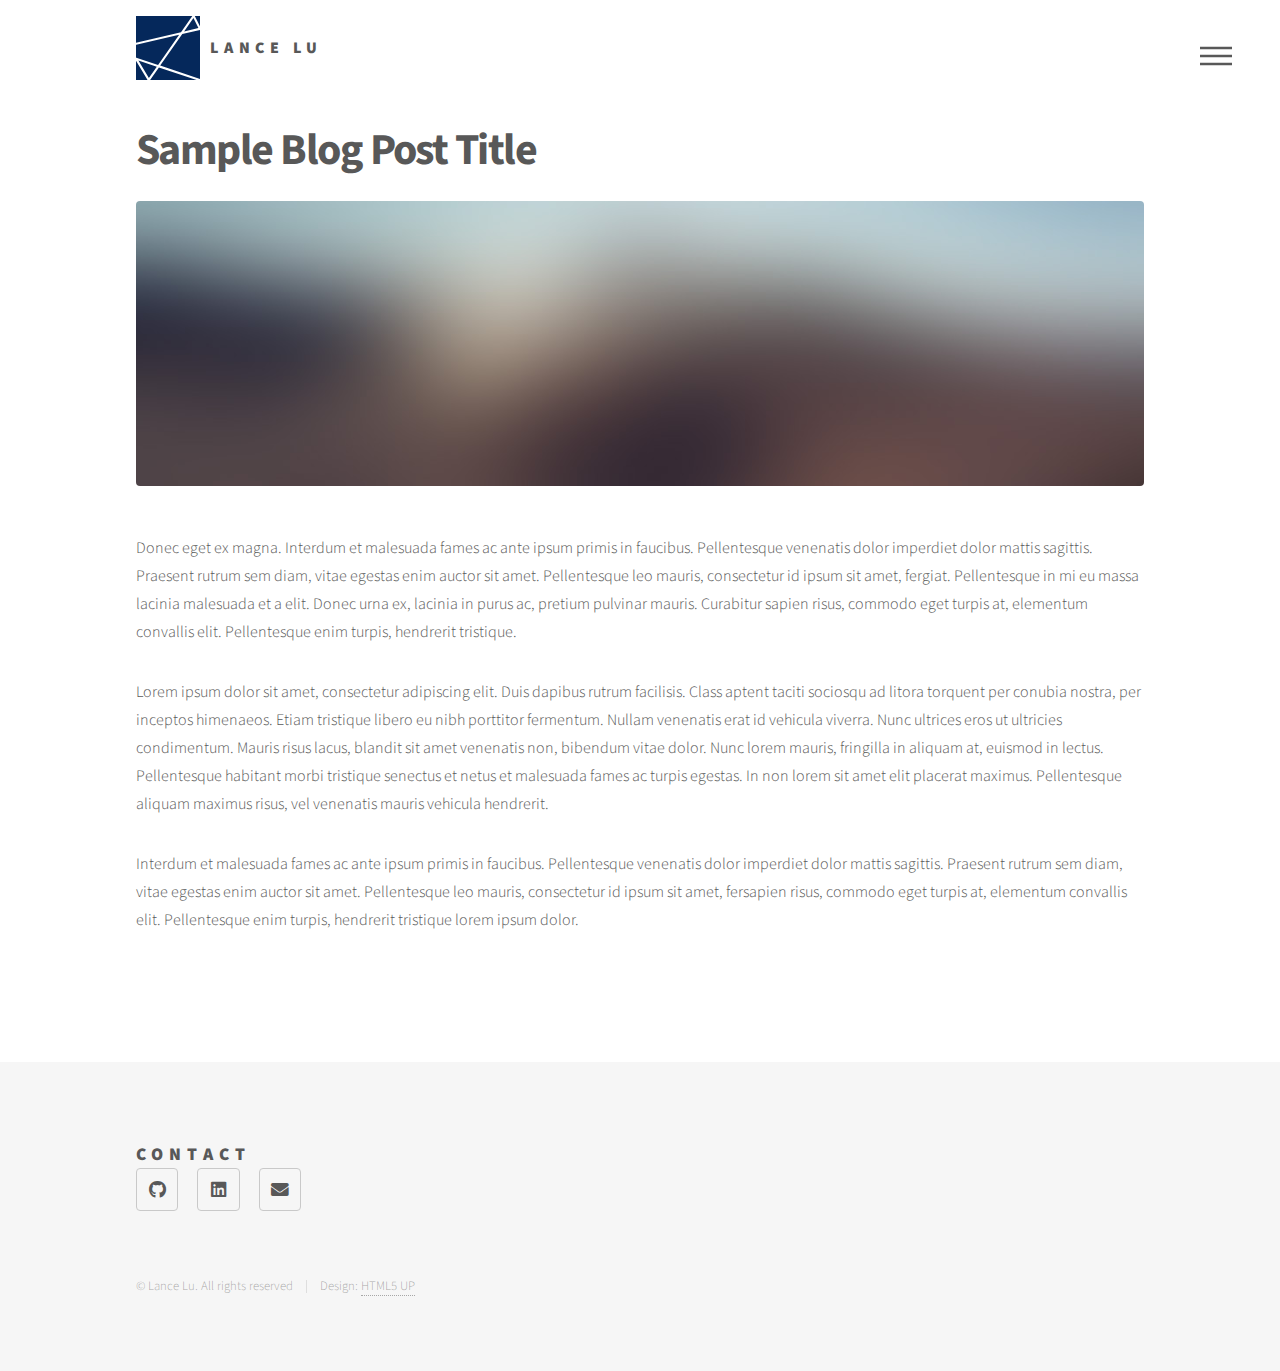
<file: sample-post.html>
<!DOCTYPE HTML>
<!--
	Phantom by HTML5 UP
	html5up.net | @ajlkn
	Free for personal and commercial use under the CCA 3.0 license (html5up.net/license)
-->
<html>
	<!--change title-->
	<head>
		
		<title>Blog Post Title</title>
		<meta charset="utf-8" />
		<meta name="viewport" content="width=device-width, initial-scale=1, user-scalable=no" />
		<link rel="stylesheet" href="../../assets/css/main.css" />
		<noscript><link rel="stylesheet" href="../../assets/css/noscript.css" /></noscript>
		<link rel="icon" href="../../icon.ico">
	</head>
	<body class="is-preload">
		<!-- Wrapper -->
			<div id="wrapper">

				<!-- Header -->
					<header id="header">
						<div class="inner">
							<!-- Logo -->
								<a href="../../index.html" class="logo">
									<span class="symbol"><img src="../../images/logo.svg" alt="" /></span><span class="title">Lance Lu</span>
								</a>
							<!-- Nav -->
								<nav>
									<ul>
										<li><a href="#menu">Menu</a></li>
									</ul>
								</nav>

						</div>
					</header>

				<!-- Menu -->
					<nav id="menu">
						<h2>Menu</h2>
						<ul>
							<li><a href="../../index.html">Home</a></li>
							<li><a href="../../all-posts.html">All Posts</a></li>

						</ul>
					</nav>

				<!-- Main -->
					<div id="main">
						<div class="inner">
							<!--change title-->
							<h1>Sample Blog Post Title</h1>
							<!--Insert Text-->
							<!--Update Images-->
							<span class="image main"><img src="../../images/pic13.jpg" alt="" /></span>
							<p>Donec eget ex magna. Interdum et malesuada fames ac ante ipsum primis in faucibus. Pellentesque venenatis dolor imperdiet dolor mattis sagittis. Praesent rutrum sem diam, vitae egestas enim auctor sit amet. Pellentesque leo mauris, consectetur id ipsum sit amet, fergiat. Pellentesque in mi eu massa lacinia malesuada et a elit. Donec urna ex, lacinia in purus ac, pretium pulvinar mauris. Curabitur sapien risus, commodo eget turpis at, elementum convallis elit. Pellentesque enim turpis, hendrerit tristique.</p>
							<p>Lorem ipsum dolor sit amet, consectetur adipiscing elit. Duis dapibus rutrum facilisis. Class aptent taciti sociosqu ad litora torquent per conubia nostra, per inceptos himenaeos. Etiam tristique libero eu nibh porttitor fermentum. Nullam venenatis erat id vehicula viverra. Nunc ultrices eros ut ultricies condimentum. Mauris risus lacus, blandit sit amet venenatis non, bibendum vitae dolor. Nunc lorem mauris, fringilla in aliquam at, euismod in lectus. Pellentesque habitant morbi tristique senectus et netus et malesuada fames ac turpis egestas. In non lorem sit amet elit placerat maximus. Pellentesque aliquam maximus risus, vel venenatis mauris vehicula hendrerit.</p>
							<p>Interdum et malesuada fames ac ante ipsum primis in faucibus. Pellentesque venenatis dolor imperdiet dolor mattis sagittis. Praesent rutrum sem diam, vitae egestas enim auctor sit amet. Pellentesque leo mauris, consectetur id ipsum sit amet, fersapien risus, commodo eget turpis at, elementum convallis elit. Pellentesque enim turpis, hendrerit tristique lorem ipsum dolor.</p>
						</div>
					</div>

				<!-- Footer -->
				<footer id="footer">
					<div class="inner">
						<section>
							<h2>Contact</h2>
							<ul class="icons">
								<li><a href="https://github.com/lancelu2" target = "_blank" class="icon brands style2 fa-github"><span class="label">GitHub</span></a></li>
								<li><a href="https://www.linkedin.com/in/lance-lu2/" target=”_blank” class="icon brands style2 fa-linkedin"><span class="label">LinkedIn</span></a></li>
								<li><a href="mailto:lancelu2@gmail.com" class="icon solid style2 fa-envelope"><span class="label">Email</span></a></li>
							</ul>
						</section>
						<ul class="copyright">
							<li>&copy; Lance Lu. All rights reserved</li><li>Design: <a href="http://html5up.net">HTML5 UP</a></li>
						</ul>
					</div>
				</footer>

			</div>

		<!-- Scripts -->
			<script src="../../assets/js/jquery.min.js"></script>
			<script src="../../assets/js/browser.min.js"></script>
			<script src="../../assets/js/breakpoints.min.js"></script>
			<script src="../../assets/js/util.js"></script>
			<script src="../../assets/js/main.js"></script>

	</body>
</html>
</file>
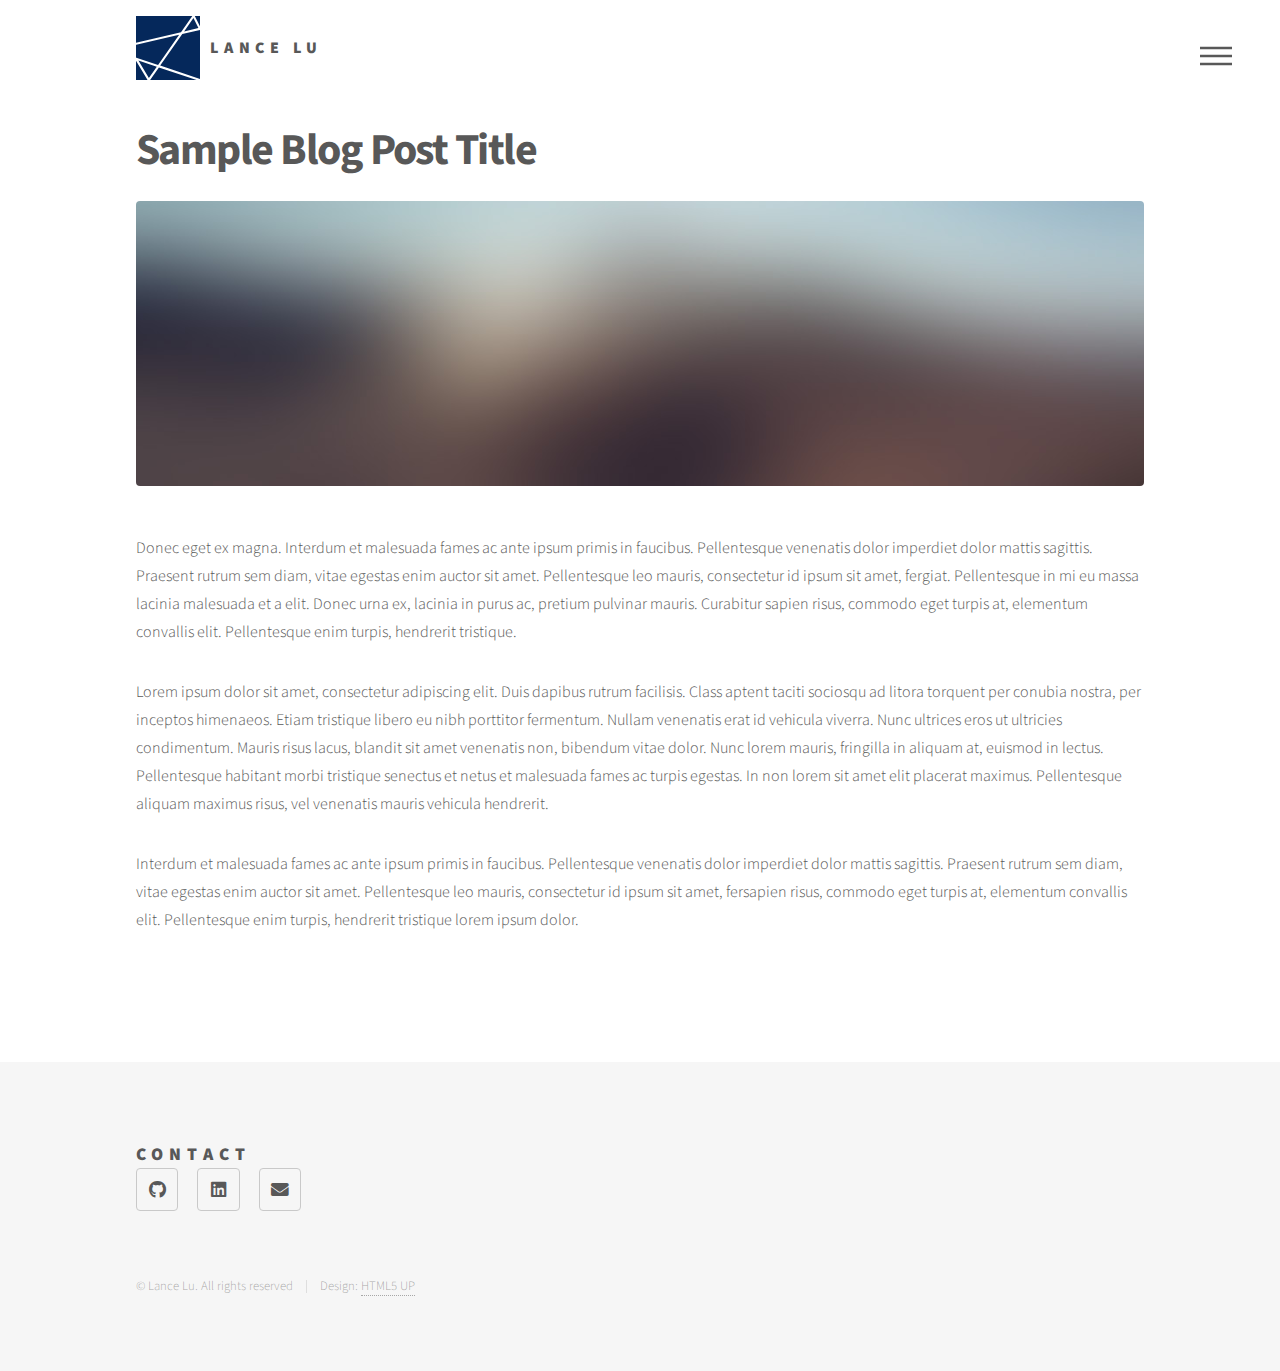
<file: 2023/04/test-post.html>
<!DOCTYPE HTML>
<!--
	Phantom by HTML5 UP
	html5up.net | @ajlkn
	Free for personal and commercial use under the CCA 3.0 license (html5up.net/license)
-->
<html>
	<head>
		<title>Blog Post 1</title>
		<meta charset="utf-8" />
		<meta name="viewport" content="width=device-width, initial-scale=1, user-scalable=no" />
		<link rel="stylesheet" href="../../assets/css/main.css" />
		<noscript><link rel="stylesheet" href="../../assets/css/noscript.css" /></noscript>
		<link rel="icon" href="../../icon.ico">
	</head>
	<body class="is-preload">
		<!-- Wrapper -->
			<div id="wrapper">

				<!-- Header -->
					<header id="header">
						<div class="inner">
							<!-- Logo -->
								<a href="../../index.html" class="logo">
									<span class="symbol"><img src="../../images/logo.svg" alt="" /></span><span class="title">Lance Lu</span>
								</a>
							<!-- Nav -->
								<nav>
									<ul>
										<li><a href="#menu">Menu</a></li>
									</ul>
								</nav>

						</div>
					</header>

				<!-- Menu -->
					<nav id="menu">
						<h2>Menu</h2>
						<ul>
							<li><a href="../../index.html">Home</a></li>
							<li><a href="../../all-posts.html">All Posts</a></li>

						</ul>
					</nav>

				<!-- Main -->
					<div id="main">
						<div class="inner">
							<h1>Sample Blog Post Title</h1>
							<span class="image main"><img src="../../images/pic13.jpg" alt="" /></span>
							<p>Donec eget ex magna. Interdum et malesuada fames ac ante ipsum primis in faucibus. Pellentesque venenatis dolor imperdiet dolor mattis sagittis. Praesent rutrum sem diam, vitae egestas enim auctor sit amet. Pellentesque leo mauris, consectetur id ipsum sit amet, fergiat. Pellentesque in mi eu massa lacinia malesuada et a elit. Donec urna ex, lacinia in purus ac, pretium pulvinar mauris. Curabitur sapien risus, commodo eget turpis at, elementum convallis elit. Pellentesque enim turpis, hendrerit tristique.</p>
							<p>Lorem ipsum dolor sit amet, consectetur adipiscing elit. Duis dapibus rutrum facilisis. Class aptent taciti sociosqu ad litora torquent per conubia nostra, per inceptos himenaeos. Etiam tristique libero eu nibh porttitor fermentum. Nullam venenatis erat id vehicula viverra. Nunc ultrices eros ut ultricies condimentum. Mauris risus lacus, blandit sit amet venenatis non, bibendum vitae dolor. Nunc lorem mauris, fringilla in aliquam at, euismod in lectus. Pellentesque habitant morbi tristique senectus et netus et malesuada fames ac turpis egestas. In non lorem sit amet elit placerat maximus. Pellentesque aliquam maximus risus, vel venenatis mauris vehicula hendrerit.</p>
							<p>Interdum et malesuada fames ac ante ipsum primis in faucibus. Pellentesque venenatis dolor imperdiet dolor mattis sagittis. Praesent rutrum sem diam, vitae egestas enim auctor sit amet. Pellentesque leo mauris, consectetur id ipsum sit amet, fersapien risus, commodo eget turpis at, elementum convallis elit. Pellentesque enim turpis, hendrerit tristique lorem ipsum dolor.</p>
						</div>
					</div>

				<!-- Footer -->
				<footer id="footer">
					<div class="inner">
						<section>
							<h2>Contact</h2>
							<ul class="icons">
								<li><a href="https://github.com/lancelu2" target = "_blank" class="icon brands style2 fa-github"><span class="label">GitHub</span></a></li>
								<li><a href="https://www.linkedin.com/in/lance-lu2/" target=”_blank” class="icon brands style2 fa-linkedin"><span class="label">LinkedIn</span></a></li>
								<li><a href="mailto:lancelu2@gmail.com" class="icon solid style2 fa-envelope"><span class="label">Email</span></a></li>
							</ul>
						</section>
						<ul class="copyright">
							<li>&copy; Lance Lu. All rights reserved</li><li>Design: <a href="http://html5up.net">HTML5 UP</a></li>
						</ul>
					</div>
				</footer>

			</div>

		<!-- Scripts -->
			<script src="../../assets/js/jquery.min.js"></script>
			<script src="../../assets/js/browser.min.js"></script>
			<script src="../../assets/js/breakpoints.min.js"></script>
			<script src="../../assets/js/util.js"></script>
			<script src="../../assets/js/main.js"></script>

	</body>
</html>
</file>
<file: assets/css/noscript.css>
/*
	Phantom by HTML5 UP
	html5up.net | @ajlkn
	Free for personal and commercial use under the CCA 3.0 license (html5up.net/license)
*/

/* Tiles */

	body.is-preload .tiles article {
		-moz-transform: none;
		-webkit-transform: none;
		-ms-transform: none;
		transform: none;
		opacity: 1;
	}
</file>
<file: assets/css/main.css>
@import url(fontawesome-all.min.css);
@import url("https://fonts.googleapis.com/css?family=Source+Sans+Pro:300,700,900");

/*
	Phantom by HTML5 UP
	html5up.net | @ajlkn
	Free for personal and commercial use under the CCA 3.0 license (html5up.net/license)
*/

html, body, div, span, applet, object,
iframe, h1, h2, h3, h4, h5, h6, p, blockquote,
pre, a, abbr, acronym, address, big, cite,
code, del, dfn, em, img, ins, kbd, q, s, samp,
small, strike, strong, sub, sup, tt, var, b,
u, i, center, dl, dt, dd, ol, ul, li, fieldset,
form, label, legend, table, caption, tbody,
tfoot, thead, tr, th, td, article, aside,
canvas, details, embed, figure, figcaption,
footer, header, hgroup, menu, nav, output, ruby,
section, summary, time, mark, audio, video {
	margin: 0;
	padding: 0;
	border: 0;
	font-size: 100%;
	font: inherit;
	vertical-align: baseline;}

article, aside, details, figcaption, figure,
footer, header, hgroup, menu, nav, section {
	display: block;}

body {
	line-height: 1;
}

iframe {
    display:block;
    width:100%;
}

ol, ul {
	list-style: none;
}

blockquote, q {
	quotes: none;
}

	blockquote:before, blockquote:after, q:before, q:after {
		content: '';
		content: none;
	}

table {
	border-collapse: collapse;
	border-spacing: 0;
}

body {
	-webkit-text-size-adjust: none;
}

mark {
	background-color: transparent;
	color: inherit;
}

input::-moz-focus-inner {
	border: 0;
	padding: 0;
}

input, select, textarea {
	-moz-appearance: none;
	-webkit-appearance: none;
	-ms-appearance: none;
	appearance: none;
}

/* Basic */

	@-ms-viewport {
		width: device-width;
	}

	body {
		-ms-overflow-style: scrollbar;
	}

	@media screen and (max-width: 480px) {

		html, body {
			min-width: 320px;
		}

	}

	html {
		box-sizing: border-box;
	}

	*, *:before, *:after {
		box-sizing: inherit;
	}

	body {
		background: #ffffff;
	}

		body.is-preload *, body.is-preload *:before, body.is-preload *:after {
			-moz-animation: none !important;
			-webkit-animation: none !important;
			-ms-animation: none !important;
			animation: none !important;
			-moz-transition: none !important;
			-webkit-transition: none !important;
			-ms-transition: none !important;
			transition: none !important;
		}

/* Type */

	body, input, select, textarea {
		color: #585858;
		font-family: "Source Sans Pro", Helvetica, sans-serif;
		font-size: 16pt;
		font-weight: 300;
		line-height: 1.75;
	}

		@media screen and (max-width: 1680px) {

			body, input, select, textarea {
				font-size: 14pt;
			}

		}

		@media screen and (max-width: 1280px) {

			body, input, select, textarea {
				font-size: 12pt;
			}

		}

	a {
		-moz-transition: border-bottom-color 0.2s ease, color 0.2s ease;
		-webkit-transition: border-bottom-color 0.2s ease, color 0.2s ease;
		-ms-transition: border-bottom-color 0.2s ease, color 0.2s ease;
		transition: border-bottom-color 0.2s ease, color 0.2s ease;
		text-decoration: none;
		color: #585858;
		border-bottom: dotted 1px rgba(88, 88, 88, 0.5);
	}

		a:hover {
			border-bottom-color: transparent;
			color: #f2849e !important;
		}

	strong, b {
		font-weight: 900;
	}

	em, i {
		font-style: italic;
	}

	p {
		margin: 0 0 2em 0;
	}

	h1 {
		font-size: 2.75em;
		font-weight: 700;
		line-height: 1.3;
		margin: 0 0 0.5em 0;
		letter-spacing: -0.035em;
	}

		h1 a {
			color: inherit;
		}

		@media screen and (max-width: 736px) {

			h1 {
				font-size: 2em;
				margin: 0 0 1em 0;
			}

		}

		@media screen and (max-width: 360px) {

			h1 {
				font-size: 1.75em;
			}

		}

	h2, h3, h4, h5, h6 {
		font-weight: 900;
		line-height: 1.5;
		margin: 0 0 0 0;
		text-transform: uppercase;
		letter-spacing: 0.35em;
	}

		h2 a, h3 a, h4 a, h5 a, h6 a {
			color: inherit;
		}

	h2 {
		font-size: 1.1em;
	}

	h3 {
		font-size: 1em;
	}

	h4 {
		font-size: 0.8em;
	}

	h5 {
		font-size: 0.8em;
	}

	h6 {
		font-size: 0.8em;
	}

	@media screen and (max-width: 980px) {

		h1 br, h2 br, h3 br, h4 br, h5 br, h6 br {
			display: none;
		}

	}

	@media screen and (max-width: 736px) {

		h2 {
			font-size: 1em;
		}

		h3 {
			font-size: 0.8em;
		}

	}

	sub {
		font-size: 0.8em;
		position: relative;
		top: 0.5em;
	}

	sup {
		font-size: 0.8em;
		position: relative;
		top: -0.5em;
	}

	blockquote {
		border-left: solid 4px #c9c9c9;
		font-style: italic;
		margin: 0 0 2em 0;
		padding: 0.5em 0 0.5em 2em;
	}

	code {
		background: rgba(144, 144, 144, 0.075);
		border-radius: 4px;
		border: solid 1px #c9c9c9;
		font-family: "Courier New", monospace;
		font-size: 0.9em;
		margin: 0 0.25em;
		padding: 0.25em 0.65em;
	}

	pre {
		-webkit-overflow-scrolling: touch;
		font-family: "Courier New", monospace;
		font-size: 0.9em;
		margin: 0 0 2em 0;
	}

		pre code {
			display: block;
			line-height: 1.75;
			padding: 1em 1.5em;
			overflow-x: auto;
		}

	hr {
		border: 0;
		border-bottom: solid 1px #c9c9c9;
		margin: 2em 0;
	}

		hr.major {
			margin: 3em 0;
		}

	.align-left {
		text-align: left;
	}

	.align-center {
		text-align: center;
	}

	.align-right {
		text-align: right;
	}

/* Row */

	.row {
		display: flex;
		flex-wrap: wrap;
		box-sizing: border-box;
		align-items: stretch;
	}

		.row > * {
			box-sizing: border-box;
		}

		.row.gtr-uniform > * > :last-child {
			margin-bottom: 0;
		}

		.row.aln-left {
			justify-content: flex-start;
		}

		.row.aln-center {
			justify-content: center;
		}

		.row.aln-right {
			justify-content: flex-end;
		}

		.row.aln-top {
			align-items: flex-start;
		}

		.row.aln-middle {
			align-items: center;
		}

		.row.aln-bottom {
			align-items: flex-end;
		}

		.row > .imp {
			order: -1;
		}

		.row > .col-1 {
			width: 8.33333%;
		}

		.row > .off-1 {
			margin-left: 8.33333%;
		}

		.row > .col-2 {
			width: 16.66667%;
		}

		.row > .off-2 {
			margin-left: 16.66667%;
		}

		.row > .col-3 {
			width: 25%;
		}

		.row > .off-3 {
			margin-left: 25%;
		}

		.row > .col-4 {
			width: 33.33333%;
		}

		.row > .off-4 {
			margin-left: 33.33333%;
		}

		.row > .col-5 {
			width: 41.66667%;
		}

		.row > .off-5 {
			margin-left: 41.66667%;
		}

		.row > .col-6 {
			width: 50%;
		}

		.row > .off-6 {
			margin-left: 50%;
		}

		.row > .col-7 {
			width: 58.33333%;
		}

		.row > .off-7 {
			margin-left: 58.33333%;
		}

		.row > .col-8 {
			width: 66.66667%;
		}

		.row > .off-8 {
			margin-left: 66.66667%;
		}

		.row > .col-9 {
			width: 75%;
		}

		.row > .off-9 {
			margin-left: 75%;
		}

		.row > .col-10 {
			width: 83.33333%;
		}

		.row > .off-10 {
			margin-left: 83.33333%;
		}

		.row > .col-11 {
			width: 91.66667%;
		}

		.row > .off-11 {
			margin-left: 91.66667%;
		}

		.row > .col-12 {
			width: 100%;
		}

		.row > .off-12 {
			margin-left: 100%;
		}

		.row.gtr-0 {
			margin-top: 0;
			margin-left: 0em;
		}

			.row.gtr-0 > * {
				padding: 0 0 0 0em;
			}

			.row.gtr-0.gtr-uniform {
				margin-top: 0em;
			}

				.row.gtr-0.gtr-uniform > * {
					padding-top: 0em;
				}

		.row.gtr-25 {
			margin-top: 0;
			margin-left: -0.5em;
		}

			.row.gtr-25 > * {
				padding: 0 0 0 0.5em;
			}

			.row.gtr-25.gtr-uniform {
				margin-top: -0.5em;
			}

				.row.gtr-25.gtr-uniform > * {
					padding-top: 0.5em;
				}

		.row.gtr-50 {
			margin-top: 0;
			margin-left: -1em;
		}

			.row.gtr-50 > * {
				padding: 0 0 0 1em;
			}

			.row.gtr-50.gtr-uniform {
				margin-top: -1em;
			}

				.row.gtr-50.gtr-uniform > * {
					padding-top: 1em;
				}

		.row {
			margin-top: 0;
			margin-left: -2em;
		}

			.row > * {
				padding: 0 0 0 2em;
			}

			.row.gtr-uniform {
				margin-top: -2em;
			}

				.row.gtr-uniform > * {
					padding-top: 2em;
				}

		.row.gtr-150 {
			margin-top: 0;
			margin-left: -3em;
		}

			.row.gtr-150 > * {
				padding: 0 0 0 3em;
			}

			.row.gtr-150.gtr-uniform {
				margin-top: -3em;
			}

				.row.gtr-150.gtr-uniform > * {
					padding-top: 3em;
				}

		.row.gtr-200 {
			margin-top: 0;
			margin-left: -4em;
		}

			.row.gtr-200 > * {
				padding: 0 0 0 4em;
			}

			.row.gtr-200.gtr-uniform {
				margin-top: -4em;
			}

				.row.gtr-200.gtr-uniform > * {
					padding-top: 4em;
				}

		@media screen and (max-width: 1680px) {

			.row {
				display: flex;
				flex-wrap: wrap;
				box-sizing: border-box;
				align-items: stretch;
			}

				.row > * {
					box-sizing: border-box;
				}

				.row.gtr-uniform > * > :last-child {
					margin-bottom: 0;
				}

				.row.aln-left {
					justify-content: flex-start;
				}

				.row.aln-center {
					justify-content: center;
				}

				.row.aln-right {
					justify-content: flex-end;
				}

				.row.aln-top {
					align-items: flex-start;
				}

				.row.aln-middle {
					align-items: center;
				}

				.row.aln-bottom {
					align-items: flex-end;
				}

				.row > .imp-xlarge {
					order: -1;
				}

				.row > .col-1-xlarge {
					width: 8.33333%;
				}

				.row > .off-1-xlarge {
					margin-left: 8.33333%;
				}

				.row > .col-2-xlarge {
					width: 16.66667%;
				}

				.row > .off-2-xlarge {
					margin-left: 16.66667%;
				}

				.row > .col-3-xlarge {
					width: 25%;
				}

				.row > .off-3-xlarge {
					margin-left: 25%;
				}

				.row > .col-4-xlarge {
					width: 33.33333%;
				}

				.row > .off-4-xlarge {
					margin-left: 33.33333%;
				}

				.row > .col-5-xlarge {
					width: 41.66667%;
				}

				.row > .off-5-xlarge {
					margin-left: 41.66667%;
				}

				.row > .col-6-xlarge {
					width: 50%;
				}

				.row > .off-6-xlarge {
					margin-left: 50%;
				}

				.row > .col-7-xlarge {
					width: 58.33333%;
				}

				.row > .off-7-xlarge {
					margin-left: 58.33333%;
				}

				.row > .col-8-xlarge {
					width: 66.66667%;
				}

				.row > .off-8-xlarge {
					margin-left: 66.66667%;
				}

				.row > .col-9-xlarge {
					width: 75%;
				}

				.row > .off-9-xlarge {
					margin-left: 75%;
				}

				.row > .col-10-xlarge {
					width: 83.33333%;
				}

				.row > .off-10-xlarge {
					margin-left: 83.33333%;
				}

				.row > .col-11-xlarge {
					width: 91.66667%;
				}

				.row > .off-11-xlarge {
					margin-left: 91.66667%;
				}

				.row > .col-12-xlarge {
					width: 100%;
				}

				.row > .off-12-xlarge {
					margin-left: 100%;
				}

				.row.gtr-0 {
					margin-top: 0;
					margin-left: 0em;
				}

					.row.gtr-0 > * {
						padding: 0 0 0 0em;
					}

					.row.gtr-0.gtr-uniform {
						margin-top: 0em;
					}

						.row.gtr-0.gtr-uniform > * {
							padding-top: 0em;
						}

				.row.gtr-25 {
					margin-top: 0;
					margin-left: -0.5em;
				}

					.row.gtr-25 > * {
						padding: 0 0 0 0.5em;
					}

					.row.gtr-25.gtr-uniform {
						margin-top: -0.5em;
					}

						.row.gtr-25.gtr-uniform > * {
							padding-top: 0.5em;
						}

				.row.gtr-50 {
					margin-top: 0;
					margin-left: -1em;
				}

					.row.gtr-50 > * {
						padding: 0 0 0 1em;
					}

					.row.gtr-50.gtr-uniform {
						margin-top: -1em;
					}

						.row.gtr-50.gtr-uniform > * {
							padding-top: 1em;
						}

				.row {
					margin-top: 0;
					margin-left: -2em;
				}

					.row > * {
						padding: 0 0 0 2em;
					}

					.row.gtr-uniform {
						margin-top: -2em;
					}

						.row.gtr-uniform > * {
							padding-top: 2em;
						}

				.row.gtr-150 {
					margin-top: 0;
					margin-left: -3em;
				}

					.row.gtr-150 > * {
						padding: 0 0 0 3em;
					}

					.row.gtr-150.gtr-uniform {
						margin-top: -3em;
					}

						.row.gtr-150.gtr-uniform > * {
							padding-top: 3em;
						}

				.row.gtr-200 {
					margin-top: 0;
					margin-left: -4em;
				}

					.row.gtr-200 > * {
						padding: 0 0 0 4em;
					}

					.row.gtr-200.gtr-uniform {
						margin-top: -4em;
					}

						.row.gtr-200.gtr-uniform > * {
							padding-top: 4em;
						}

		}

		@media screen and (max-width: 1280px) {

			.row {
				display: flex;
				flex-wrap: wrap;
				box-sizing: border-box;
				align-items: stretch;
			}

				.row > * {
					box-sizing: border-box;
				}

				.row.gtr-uniform > * > :last-child {
					margin-bottom: 0;
				}

				.row.aln-left {
					justify-content: flex-start;
				}

				.row.aln-center {
					justify-content: center;
				}

				.row.aln-right {
					justify-content: flex-end;
				}

				.row.aln-top {
					align-items: flex-start;
				}

				.row.aln-middle {
					align-items: center;
				}

				.row.aln-bottom {
					align-items: flex-end;
				}

				.row > .imp-large {
					order: -1;
				}

				.row > .col-1-large {
					width: 8.33333%;
				}

				.row > .off-1-large {
					margin-left: 8.33333%;
				}

				.row > .col-2-large {
					width: 16.66667%;
				}

				.row > .off-2-large {
					margin-left: 16.66667%;
				}

				.row > .col-3-large {
					width: 25%;
				}

				.row > .off-3-large {
					margin-left: 25%;
				}

				.row > .col-4-large {
					width: 33.33333%;
				}

				.row > .off-4-large {
					margin-left: 33.33333%;
				}

				.row > .col-5-large {
					width: 41.66667%;
				}

				.row > .off-5-large {
					margin-left: 41.66667%;
				}

				.row > .col-6-large {
					width: 50%;
				}

				.row > .off-6-large {
					margin-left: 50%;
				}

				.row > .col-7-large {
					width: 58.33333%;
				}

				.row > .off-7-large {
					margin-left: 58.33333%;
				}

				.row > .col-8-large {
					width: 66.66667%;
				}

				.row > .off-8-large {
					margin-left: 66.66667%;
				}

				.row > .col-9-large {
					width: 75%;
				}

				.row > .off-9-large {
					margin-left: 75%;
				}

				.row > .col-10-large {
					width: 83.33333%;
				}

				.row > .off-10-large {
					margin-left: 83.33333%;
				}

				.row > .col-11-large {
					width: 91.66667%;
				}

				.row > .off-11-large {
					margin-left: 91.66667%;
				}

				.row > .col-12-large {
					width: 100%;
				}

				.row > .off-12-large {
					margin-left: 100%;
				}

				.row.gtr-0 {
					margin-top: 0;
					margin-left: 0em;
				}

					.row.gtr-0 > * {
						padding: 0 0 0 0em;
					}

					.row.gtr-0.gtr-uniform {
						margin-top: 0em;
					}

						.row.gtr-0.gtr-uniform > * {
							padding-top: 0em;
						}

				.row.gtr-25 {
					margin-top: 0;
					margin-left: -0.5em;
				}

					.row.gtr-25 > * {
						padding: 0 0 0 0.5em;
					}

					.row.gtr-25.gtr-uniform {
						margin-top: -0.5em;
					}

						.row.gtr-25.gtr-uniform > * {
							padding-top: 0.5em;
						}

				.row.gtr-50 {
					margin-top: 0;
					margin-left: -1em;
				}

					.row.gtr-50 > * {
						padding: 0 0 0 1em;
					}

					.row.gtr-50.gtr-uniform {
						margin-top: -1em;
					}

						.row.gtr-50.gtr-uniform > * {
							padding-top: 1em;
						}

				.row {
					margin-top: 0;
					margin-left: -2em;
				}

					.row > * {
						padding: 0 0 0 2em;
					}

					.row.gtr-uniform {
						margin-top: -2em;
					}

						.row.gtr-uniform > * {
							padding-top: 2em;
						}

				.row.gtr-150 {
					margin-top: 0;
					margin-left: -3em;
				}

					.row.gtr-150 > * {
						padding: 0 0 0 3em;
					}

					.row.gtr-150.gtr-uniform {
						margin-top: -3em;
					}

						.row.gtr-150.gtr-uniform > * {
							padding-top: 3em;
						}

				.row.gtr-200 {
					margin-top: 0;
					margin-left: -4em;
				}

					.row.gtr-200 > * {
						padding: 0 0 0 4em;
					}

					.row.gtr-200.gtr-uniform {
						margin-top: -4em;
					}

						.row.gtr-200.gtr-uniform > * {
							padding-top: 4em;
						}

		}

		@media screen and (max-width: 980px) {

			.row {
				display: flex;
				flex-wrap: wrap;
				box-sizing: border-box;
				align-items: stretch;
			}

				.row > * {
					box-sizing: border-box;
				}

				.row.gtr-uniform > * > :last-child {
					margin-bottom: 0;
				}

				.row.aln-left {
					justify-content: flex-start;
				}

				.row.aln-center {
					justify-content: center;
				}

				.row.aln-right {
					justify-content: flex-end;
				}

				.row.aln-top {
					align-items: flex-start;
				}

				.row.aln-middle {
					align-items: center;
				}

				.row.aln-bottom {
					align-items: flex-end;
				}

				.row > .imp-medium {
					order: -1;
				}

				.row > .col-1-medium {
					width: 8.33333%;
				}

				.row > .off-1-medium {
					margin-left: 8.33333%;
				}

				.row > .col-2-medium {
					width: 16.66667%;
				}

				.row > .off-2-medium {
					margin-left: 16.66667%;
				}

				.row > .col-3-medium {
					width: 25%;
				}

				.row > .off-3-medium {
					margin-left: 25%;
				}

				.row > .col-4-medium {
					width: 33.33333%;
				}

				.row > .off-4-medium {
					margin-left: 33.33333%;
				}

				.row > .col-5-medium {
					width: 41.66667%;
				}

				.row > .off-5-medium {
					margin-left: 41.66667%;
				}

				.row > .col-6-medium {
					width: 50%;
				}

				.row > .off-6-medium {
					margin-left: 50%;
				}

				.row > .col-7-medium {
					width: 58.33333%;
				}

				.row > .off-7-medium {
					margin-left: 58.33333%;
				}

				.row > .col-8-medium {
					width: 66.66667%;
				}

				.row > .off-8-medium {
					margin-left: 66.66667%;
				}

				.row > .col-9-medium {
					width: 75%;
				}

				.row > .off-9-medium {
					margin-left: 75%;
				}

				.row > .col-10-medium {
					width: 83.33333%;
				}

				.row > .off-10-medium {
					margin-left: 83.33333%;
				}

				.row > .col-11-medium {
					width: 91.66667%;
				}

				.row > .off-11-medium {
					margin-left: 91.66667%;
				}

				.row > .col-12-medium {
					width: 100%;
				}

				.row > .off-12-medium {
					margin-left: 100%;
				}

				.row.gtr-0 {
					margin-top: 0;
					margin-left: 0em;
				}

					.row.gtr-0 > * {
						padding: 0 0 0 0em;
					}

					.row.gtr-0.gtr-uniform {
						margin-top: 0em;
					}

						.row.gtr-0.gtr-uniform > * {
							padding-top: 0em;
						}

				.row.gtr-25 {
					margin-top: 0;
					margin-left: -0.375em;
				}

					.row.gtr-25 > * {
						padding: 0 0 0 0.375em;
					}

					.row.gtr-25.gtr-uniform {
						margin-top: -0.375em;
					}

						.row.gtr-25.gtr-uniform > * {
							padding-top: 0.375em;
						}

				.row.gtr-50 {
					margin-top: 0;
					margin-left: -0.75em;
				}

					.row.gtr-50 > * {
						padding: 0 0 0 0.75em;
					}

					.row.gtr-50.gtr-uniform {
						margin-top: -0.75em;
					}

						.row.gtr-50.gtr-uniform > * {
							padding-top: 0.75em;
						}

				.row {
					margin-top: 0;
					margin-left: -1.5em;
				}

					.row > * {
						padding: 0 0 0 1.5em;
					}

					.row.gtr-uniform {
						margin-top: -1.5em;
					}

						.row.gtr-uniform > * {
							padding-top: 1.5em;
						}

				.row.gtr-150 {
					margin-top: 0;
					margin-left: -2.25em;
				}

					.row.gtr-150 > * {
						padding: 0 0 0 2.25em;
					}

					.row.gtr-150.gtr-uniform {
						margin-top: -2.25em;
					}

						.row.gtr-150.gtr-uniform > * {
							padding-top: 2.25em;
						}

				.row.gtr-200 {
					margin-top: 0;
					margin-left: -3em;
				}

					.row.gtr-200 > * {
						padding: 0 0 0 3em;
					}

					.row.gtr-200.gtr-uniform {
						margin-top: -3em;
					}

						.row.gtr-200.gtr-uniform > * {
							padding-top: 3em;
						}

		}

		@media screen and (max-width: 736px) {

			.row {
				display: flex;
				flex-wrap: wrap;
				box-sizing: border-box;
				align-items: stretch;
			}

				.row > * {
					box-sizing: border-box;
				}

				.row.gtr-uniform > * > :last-child {
					margin-bottom: 0;
				}

				.row.aln-left {
					justify-content: flex-start;
				}

				.row.aln-center {
					justify-content: center;
				}

				.row.aln-right {
					justify-content: flex-end;
				}

				.row.aln-top {
					align-items: flex-start;
				}

				.row.aln-middle {
					align-items: center;
				}

				.row.aln-bottom {
					align-items: flex-end;
				}

				.row > .imp-small {
					order: -1;
				}

				.row > .col-1-small {
					width: 8.33333%;
				}

				.row > .off-1-small {
					margin-left: 8.33333%;
				}

				.row > .col-2-small {
					width: 16.66667%;
				}

				.row > .off-2-small {
					margin-left: 16.66667%;
				}

				.row > .col-3-small {
					width: 25%;
				}

				.row > .off-3-small {
					margin-left: 25%;
				}

				.row > .col-4-small {
					width: 33.33333%;
				}

				.row > .off-4-small {
					margin-left: 33.33333%;
				}

				.row > .col-5-small {
					width: 41.66667%;
				}

				.row > .off-5-small {
					margin-left: 41.66667%;
				}

				.row > .col-6-small {
					width: 50%;
				}

				.row > .off-6-small {
					margin-left: 50%;
				}

				.row > .col-7-small {
					width: 58.33333%;
				}

				.row > .off-7-small {
					margin-left: 58.33333%;
				}

				.row > .col-8-small {
					width: 66.66667%;
				}

				.row > .off-8-small {
					margin-left: 66.66667%;
				}

				.row > .col-9-small {
					width: 75%;
				}

				.row > .off-9-small {
					margin-left: 75%;
				}

				.row > .col-10-small {
					width: 83.33333%;
				}

				.row > .off-10-small {
					margin-left: 83.33333%;
				}

				.row > .col-11-small {
					width: 91.66667%;
				}

				.row > .off-11-small {
					margin-left: 91.66667%;
				}

				.row > .col-12-small {
					width: 100%;
				}

				.row > .off-12-small {
					margin-left: 100%;
				}

				.row.gtr-0 {
					margin-top: 0;
					margin-left: 0em;
				}

					.row.gtr-0 > * {
						padding: 0 0 0 0em;
					}

					.row.gtr-0.gtr-uniform {
						margin-top: 0em;
					}

						.row.gtr-0.gtr-uniform > * {
							padding-top: 0em;
						}

				.row.gtr-25 {
					margin-top: 0;
					margin-left: -0.25em;
				}

					.row.gtr-25 > * {
						padding: 0 0 0 0.25em;
					}

					.row.gtr-25.gtr-uniform {
						margin-top: -0.25em;
					}

						.row.gtr-25.gtr-uniform > * {
							padding-top: 0.25em;
						}

				.row.gtr-50 {
					margin-top: 0;
					margin-left: -0.5em;
				}

					.row.gtr-50 > * {
						padding: 0 0 0 0.5em;
					}

					.row.gtr-50.gtr-uniform {
						margin-top: -0.5em;
					}

						.row.gtr-50.gtr-uniform > * {
							padding-top: 0.5em;
						}

				.row {
					margin-top: 0;
					margin-left: -1em;
				}

					.row > * {
						padding: 0 0 0 1em;
					}

					.row.gtr-uniform {
						margin-top: -1em;
					}

						.row.gtr-uniform > * {
							padding-top: 1em;
						}

				.row.gtr-150 {
					margin-top: 0;
					margin-left: -1.5em;
				}

					.row.gtr-150 > * {
						padding: 0 0 0 1.5em;
					}

					.row.gtr-150.gtr-uniform {
						margin-top: -1.5em;
					}

						.row.gtr-150.gtr-uniform > * {
							padding-top: 1.5em;
						}

				.row.gtr-200 {
					margin-top: 0;
					margin-left: -2em;
				}

					.row.gtr-200 > * {
						padding: 0 0 0 2em;
					}

					.row.gtr-200.gtr-uniform {
						margin-top: -2em;
					}

						.row.gtr-200.gtr-uniform > * {
							padding-top: 2em;
						}

		}

		@media screen and (max-width: 480px) {

			.row {
				display: flex;
				flex-wrap: wrap;
				box-sizing: border-box;
				align-items: stretch;
			}

				.row > * {
					box-sizing: border-box;
				}

				.row.gtr-uniform > * > :last-child {
					margin-bottom: 0;
				}

				.row.aln-left {
					justify-content: flex-start;
				}

				.row.aln-center {
					justify-content: center;
				}

				.row.aln-right {
					justify-content: flex-end;
				}

				.row.aln-top {
					align-items: flex-start;
				}

				.row.aln-middle {
					align-items: center;
				}

				.row.aln-bottom {
					align-items: flex-end;
				}

				.row > .imp-xsmall {
					order: -1;
				}

				.row > .col-1-xsmall {
					width: 8.33333%;
				}

				.row > .off-1-xsmall {
					margin-left: 8.33333%;
				}

				.row > .col-2-xsmall {
					width: 16.66667%;
				}

				.row > .off-2-xsmall {
					margin-left: 16.66667%;
				}

				.row > .col-3-xsmall {
					width: 25%;
				}

				.row > .off-3-xsmall {
					margin-left: 25%;
				}

				.row > .col-4-xsmall {
					width: 33.33333%;
				}

				.row > .off-4-xsmall {
					margin-left: 33.33333%;
				}

				.row > .col-5-xsmall {
					width: 41.66667%;
				}

				.row > .off-5-xsmall {
					margin-left: 41.66667%;
				}

				.row > .col-6-xsmall {
					width: 50%;
				}

				.row > .off-6-xsmall {
					margin-left: 50%;
				}

				.row > .col-7-xsmall {
					width: 58.33333%;
				}

				.row > .off-7-xsmall {
					margin-left: 58.33333%;
				}

				.row > .col-8-xsmall {
					width: 66.66667%;
				}

				.row > .off-8-xsmall {
					margin-left: 66.66667%;
				}

				.row > .col-9-xsmall {
					width: 75%;
				}

				.row > .off-9-xsmall {
					margin-left: 75%;
				}

				.row > .col-10-xsmall {
					width: 83.33333%;
				}

				.row > .off-10-xsmall {
					margin-left: 83.33333%;
				}

				.row > .col-11-xsmall {
					width: 91.66667%;
				}

				.row > .off-11-xsmall {
					margin-left: 91.66667%;
				}

				.row > .col-12-xsmall {
					width: 100%;
				}

				.row > .off-12-xsmall {
					margin-left: 100%;
				}

				.row.gtr-0 {
					margin-top: 0;
					margin-left: 0em;
				}

					.row.gtr-0 > * {
						padding: 0 0 0 0em;
					}

					.row.gtr-0.gtr-uniform {
						margin-top: 0em;
					}

						.row.gtr-0.gtr-uniform > * {
							padding-top: 0em;
						}

				.row.gtr-25 {
					margin-top: 0;
					margin-left: -0.25em;
				}

					.row.gtr-25 > * {
						padding: 0 0 0 0.25em;
					}

					.row.gtr-25.gtr-uniform {
						margin-top: -0.25em;
					}

						.row.gtr-25.gtr-uniform > * {
							padding-top: 0.25em;
						}

				.row.gtr-50 {
					margin-top: 0;
					margin-left: -0.5em;
				}

					.row.gtr-50 > * {
						padding: 0 0 0 0.5em;
					}

					.row.gtr-50.gtr-uniform {
						margin-top: -0.5em;
					}

						.row.gtr-50.gtr-uniform > * {
							padding-top: 0.5em;
						}

				.row {
					margin-top: 0;
					margin-left: -1em;
				}

					.row > * {
						padding: 0 0 0 1em;
					}

					.row.gtr-uniform {
						margin-top: -1em;
					}

						.row.gtr-uniform > * {
							padding-top: 1em;
						}

				.row.gtr-150 {
					margin-top: 0;
					margin-left: -1.5em;
				}

					.row.gtr-150 > * {
						padding: 0 0 0 1.5em;
					}

					.row.gtr-150.gtr-uniform {
						margin-top: -1.5em;
					}

						.row.gtr-150.gtr-uniform > * {
							padding-top: 1.5em;
						}

				.row.gtr-200 {
					margin-top: 0;
					margin-left: -2em;
				}

					.row.gtr-200 > * {
						padding: 0 0 0 2em;
					}

					.row.gtr-200.gtr-uniform {
						margin-top: -2em;
					}

						.row.gtr-200.gtr-uniform > * {
							padding-top: 2em;
						}

		}

/* Section/Article */

	section.special, article.special {
		text-align: center;
	}

	header p {
		margin-top: -1em;
	}

	@media screen and (max-width: 736px) {

		header p {
			margin-top: 0;
		}

	}

/* Icon */

	.icon {
		text-decoration: none;
		border-bottom: none;
		position: relative;
	}

		.icon:before {
			-moz-osx-font-smoothing: grayscale;
			-webkit-font-smoothing: antialiased;
			display: inline-block;
			font-style: normal;
			font-variant: normal;
			text-rendering: auto;
			line-height: 1;
			text-transform: none !important;
			font-family: 'Font Awesome 5 Free';
			font-weight: 400;
		}

		.icon > .label {
			display: none;
		}

		.icon:before {
			line-height: inherit;
		}

		.icon.solid:before {
			font-weight: 900;
		}

		.icon.brands:before {
			font-family: 'Font Awesome 5 Brands';
		}

		.icon.style2 {
			-moz-transition: background-color 0.2s ease-in-out, color 0.2s ease-in-out, border-color 0.2s ease-in-out;
			-webkit-transition: background-color 0.2s ease-in-out, color 0.2s ease-in-out, border-color 0.2s ease-in-out;
			-ms-transition: background-color 0.2s ease-in-out, color 0.2s ease-in-out, border-color 0.2s ease-in-out;
			transition: background-color 0.2s ease-in-out, color 0.2s ease-in-out, border-color 0.2s ease-in-out;
			background-color: transparent;
			border: solid 1px #c9c9c9;
			border-radius: 4px;
			width: 2.65em;
			height: 2.65em;
			display: inline-block;
			text-align: center;
			line-height: 2.65em;
			color: inherit;
		}

			.icon.style2:before {
				font-size: 1.1em;
			}

			.icon.style2:hover {
				color: #f2849e;
				border-color: #f2849e;
			}

			.icon.style2:active {
				background-color: rgba(242, 132, 158, 0.1);
			}

/* List */

	ol {
		list-style: decimal;
		margin: 0 0 2em 0;
		padding-left: 1.25em;
	}

		ol li {
			padding-left: 0.25em;
		}

	ul {
		list-style: disc;
		margin: 0 0 2em 0;
		padding-left: 1em;
	}

		ul li {
			padding-left: 0.5em;
		}

		ul.alt {
			list-style: none;
			padding-left: 0;
		}

			ul.alt li {
				border-top: solid 1px #c9c9c9;
				padding: 0.5em 0;
			}

				ul.alt li:first-child {
					border-top: 0;
					padding-top: 0;
				}

	dl {
		margin: 0 0 2em 0;
	}

		dl dt {
			display: block;
			font-weight: 900;
			margin: 0 0 1em 0;
		}

		dl dd {
			margin-left: 2em;
		}

/* Actions */

	ul.actions {
		display: -moz-flex;
		display: -webkit-flex;
		display: -ms-flex;
		display: flex;
		cursor: default;
		list-style: none;
		margin-left: -1em;
		padding-left: 0;
	}

		ul.actions li {
			padding: 0 0 0 1em;
			vertical-align: middle;
		}

		ul.actions.special {
			-moz-justify-content: center;
			-webkit-justify-content: center;
			-ms-justify-content: center;
			justify-content: center;
			width: 100%;
			margin-left: 0;
		}

			ul.actions.special li:first-child {
				padding-left: 0;
			}

		ul.actions.stacked {
			-moz-flex-direction: column;
			-webkit-flex-direction: column;
			-ms-flex-direction: column;
			flex-direction: column;
			margin-left: 0;
		}

			ul.actions.stacked li {
				padding: 1.3em 0 0 0;
			}

				ul.actions.stacked li:first-child {
					padding-top: 0;
				}

		ul.actions.fit {
			width: calc(100% + 1em);
		}

			ul.actions.fit li {
				-moz-flex-grow: 1;
				-webkit-flex-grow: 1;
				-ms-flex-grow: 1;
				flex-grow: 1;
				-moz-flex-shrink: 1;
				-webkit-flex-shrink: 1;
				-ms-flex-shrink: 1;
				flex-shrink: 1;
				width: 100%;
			}

				ul.actions.fit li > * {
					width: 100%;
				}

			ul.actions.fit.stacked {
				width: 100%;
			}

		@media screen and (max-width: 480px) {

			ul.actions:not(.fixed) {
				-moz-flex-direction: column;
				-webkit-flex-direction: column;
				-ms-flex-direction: column;
				flex-direction: column;
				margin-left: 0;
				width: 100% !important;
			}

				ul.actions:not(.fixed) li {
					-moz-flex-grow: 1;
					-webkit-flex-grow: 1;
					-ms-flex-grow: 1;
					flex-grow: 1;
					-moz-flex-shrink: 1;
					-webkit-flex-shrink: 1;
					-ms-flex-shrink: 1;
					flex-shrink: 1;
					padding: 1em 0 0 0;
					text-align: center;
					width: 100%;
				}

					ul.actions:not(.fixed) li > * {
						width: 100%;
					}

					ul.actions:not(.fixed) li:first-child {
						padding-top: 0;
					}

					ul.actions:not(.fixed) li input[type="submit"],
					ul.actions:not(.fixed) li input[type="reset"],
					ul.actions:not(.fixed) li input[type="button"],
					ul.actions:not(.fixed) li button,
					ul.actions:not(.fixed) li .button {
						width: 100%;
					}

						ul.actions:not(.fixed) li input[type="submit"].icon:before,
						ul.actions:not(.fixed) li input[type="reset"].icon:before,
						ul.actions:not(.fixed) li input[type="button"].icon:before,
						ul.actions:not(.fixed) li button.icon:before,
						ul.actions:not(.fixed) li .button.icon:before {
							margin-left: -0.5rem;
						}

		}

/* Icons */

	ul.icons {
		cursor: default;
		list-style: none;
		padding-left: 0;
		margin: -1em 0 2em -1em;
	}

		ul.icons li {
			display: inline-block;
			padding: 1em 0 0 1em;
		}

/* Form */

	form {
		margin: 0 0 2em 0;
		overflow-x: hidden;
	}

		form > :last-child {
			margin-bottom: 0;
		}

		form > .fields {
			display: -moz-flex;
			display: -webkit-flex;
			display: -ms-flex;
			display: flex;
			-moz-flex-wrap: wrap;
			-webkit-flex-wrap: wrap;
			-ms-flex-wrap: wrap;
			flex-wrap: wrap;
			width: calc(100% + 3em);
			margin: -1.5em 0 2em -1.5em;
		}

			form > .fields > .field {
				-moz-flex-grow: 0;
				-webkit-flex-grow: 0;
				-ms-flex-grow: 0;
				flex-grow: 0;
				-moz-flex-shrink: 0;
				-webkit-flex-shrink: 0;
				-ms-flex-shrink: 0;
				flex-shrink: 0;
				padding: 1.5em 0 0 1.5em;
				width: calc(100% - 1.5em);
			}

				form > .fields > .field.half {
					width: calc(50% - 0.75em);
				}

				form > .fields > .field.third {
					width: calc(100%/3 - 0.5em);
				}

				form > .fields > .field.quarter {
					width: calc(25% - 0.375em);
				}

		@media screen and (max-width: 480px) {

			form > .fields {
				width: calc(100% + 3em);
				margin: -1.5em 0 2em -1.5em;
			}

				form > .fields > .field {
					padding: 1.5em 0 0 1.5em;
					width: calc(100% - 1.5em);
				}

					form > .fields > .field.half {
						width: calc(100% - 1.5em);
					}

					form > .fields > .field.third {
						width: calc(100% - 1.5em);
					}

					form > .fields > .field.quarter {
						width: calc(100% - 1.5em);
					}

		}

	label {
		display: block;
		font-size: 0.9em;
		font-weight: 900;
		margin: 0 0 1em 0;
	}

	input[type="text"],
	input[type="password"],
	input[type="email"],
	input[type="tel"],
	select,
	textarea {
		-moz-appearance: none;
		-webkit-appearance: none;
		-ms-appearance: none;
		appearance: none;
		background-color: transparent;
		border: none;
		border-radius: 0;
		border-bottom: solid 1px #c9c9c9;
		color: inherit;
		display: block;
		outline: 0;
		padding: 0;
		text-decoration: none;
		width: 100%;
	}

		input[type="text"]:invalid,
		input[type="password"]:invalid,
		input[type="email"]:invalid,
		input[type="tel"]:invalid,
		select:invalid,
		textarea:invalid {
			box-shadow: none;
		}

		input[type="text"]:focus,
		input[type="password"]:focus,
		input[type="email"]:focus,
		input[type="tel"]:focus,
		select:focus,
		textarea:focus {
			border-bottom-color: #f2849e;
			box-shadow: inset 0 -1px 0 0 #f2849e;
		}

	select {
		background-image: url("data:image/svg+xml;charset=utf8,%3Csvg xmlns='http://www.w3.org/2000/svg' width='40' height='40' preserveAspectRatio='none' viewBox='0 0 40 40'%3E%3Cpath d='M9.4,12.3l10.4,10.4l10.4-10.4c0.2-0.2,0.5-0.4,0.9-0.4c0.3,0,0.6,0.1,0.9,0.4l3.3,3.3c0.2,0.2,0.4,0.5,0.4,0.9 c0,0.4-0.1,0.6-0.4,0.9L20.7,31.9c-0.2,0.2-0.5,0.4-0.9,0.4c-0.3,0-0.6-0.1-0.9-0.4L4.3,17.3c-0.2-0.2-0.4-0.5-0.4-0.9 c0-0.4,0.1-0.6,0.4-0.9l3.3-3.3c0.2-0.2,0.5-0.4,0.9-0.4S9.1,12.1,9.4,12.3z' fill='%23c9c9c9' /%3E%3C/svg%3E");
		background-size: 1.25rem;
		background-repeat: no-repeat;
		background-position: calc(100% - 1rem) center;
		height: 3em;
		padding-right: 3em;
		text-overflow: ellipsis;
	}

		select option {
			background: #ffffff;
		}

		select:focus::-ms-value {
			background-color: transparent;
		}

		select::-ms-expand {
			display: none;
		}

	input[type="text"],
	input[type="password"],
	input[type="email"],
	select {
		height: 3em;
	}

	textarea {
		padding: 0;
		min-height: 3.75em;
	}

	input[type="checkbox"],
	input[type="radio"] {
		-moz-appearance: none;
		-webkit-appearance: none;
		-ms-appearance: none;
		appearance: none;
		display: block;
		float: left;
		margin-right: -2em;
		opacity: 0;
		width: 1em;
		z-index: -1;
	}

		input[type="checkbox"] + label,
		input[type="radio"] + label {
			text-decoration: none;
			color: #585858;
			cursor: pointer;
			display: inline-block;
			font-size: 1em;
			font-weight: 300;
			padding-left: 2.55em;
			padding-right: 0.75em;
			position: relative;
		}

			input[type="checkbox"] + label:before,
			input[type="radio"] + label:before {
				-moz-osx-font-smoothing: grayscale;
				-webkit-font-smoothing: antialiased;
				display: inline-block;
				font-style: normal;
				font-variant: normal;
				text-rendering: auto;
				line-height: 1;
				text-transform: none !important;
				font-family: 'Font Awesome 5 Free';
				font-weight: 900;
			}

			input[type="checkbox"] + label:before,
			input[type="radio"] + label:before {
				border-radius: 4px;
				border: solid 1px #c9c9c9;
				content: '';
				display: inline-block;
				font-size: 0.8em;
				height: 2.25em;
				left: 0;
				line-height: 2.25em;
				position: absolute;
				text-align: center;
				top: 0;
				width: 2.25em;
			}

		input[type="checkbox"]:checked + label:before,
		input[type="radio"]:checked + label:before {
			background: #585858;
			border-color: #585858;
			color: #ffffff;
			content: '\f00c';
		}

		input[type="checkbox"]:focus + label:before,
		input[type="radio"]:focus + label:before {
			border-color: #f2849e;
			box-shadow: 0 0 0 1px #f2849e;
		}

	input[type="checkbox"] + label:before {
		border-radius: 4px;
	}

	input[type="radio"] + label:before {
		border-radius: 100%;
	}

/* Box */

	.box {
		border-radius: 4px;
		border: solid 1px #c9c9c9;
		margin-bottom: 2em;
		padding: 1.5em;
	}

		.box > :last-child,
		.box > :last-child > :last-child,
		.box > :last-child > :last-child > :last-child {
			margin-bottom: 0;
		}

		.box.alt {
			border: 0;
			border-radius: 0;
			padding: 0;
		}

/* Image */

	.image {
		border-radius: 4px;
		border: 0;
		display: inline-block;
		position: relative;
	}

		.image img {
			border-radius: 4px;
			display: block;
		}

		.image.left, .image.right {
			max-width: 40%;
		}

			.image.left img, .image.right img {
				width: 100%;
			}

		.image.left {
			float: left;
			padding: 0 1.5em 1em 0;
			top: 0.25em;
		}

		.image.right {
			float: right;
			padding: 0 0 1em 1.5em;
			top: 0.25em;
		}

		.image.fit {
			display: block;
			margin: 0 0 2em 0;
			width: 100%;
		}

			.image.fit img {
				width: 100%;
			}

		.image.main {
			display: block;
			margin: 0 0 3em 0;
			width: 100%;
		}

			.image.main img {
				width: 100%;
			}

			@media screen and (max-width: 736px) {

				.image.main {
					margin: 0 0 2em 0;
				}

			}

/* Table */

	.table-wrapper {
		-webkit-overflow-scrolling: touch;
		overflow-x: auto;
	}

	table {
		margin: 0em 0 2em 20em0;
		width: 100%;
	}

		table tbody tr {
			border: solid 1px #c9c9c9;
			border-left: 0;
			border-right: 0;
		}

			table tbody tr:nth-child(2n + 1) {
				background-color: rgba(144, 144, 144, 0.075);
			}

		table td {
			padding: 0.75em 0.75em;
		}

		table th {
			font-size: 0.9em;
			font-weight: 900;
			padding: 0 0.75em 0.75em 0.75em;
			text-align: left;
		}

		table thead {
			border-bottom: solid 2px #c9c9c9;
		}

		table tfoot {
			border-top: solid 2px #c9c9c9;
		}

		table.alt {
			border-collapse: separate;
		}

			table.alt tbody tr td {
				border: solid 1px #c9c9c9;
				border-left-width: 0;
				border-top-width: 0;
			}

				table.alt tbody tr td:first-child {
					border-left-width: 1px;
				}

			table.alt tbody tr:first-child td {
				border-top-width: 1px;
			}

			table.alt thead {
				border-bottom: 0;
			}

			table.alt tfoot {
				border-top: 0;
			}

/* Button */

	input[type="submit"],
	input[type="reset"],
	input[type="button"],
	button,
	.button {
		-moz-appearance: none;
		-webkit-appearance: none;
		-ms-appearance: none;
		appearance: none;
		-moz-transition: background-color 0.2s ease-in-out, color 0.2s ease-in-out, box-shadow 0.2s ease-in-out;
		-webkit-transition: background-color 0.2s ease-in-out, color 0.2s ease-in-out, box-shadow 0.2s ease-in-out;
		-ms-transition: background-color 0.2s ease-in-out, color 0.2s ease-in-out, box-shadow 0.2s ease-in-out;
		transition: background-color 0.2s ease-in-out, color 0.2s ease-in-out, box-shadow 0.2s ease-in-out;
		background-color: transparent;
		border-radius: 4px;
		border: 0;
		box-shadow: inset 0 0 0 2px #585858;
		color: #585858 !important;
		cursor: pointer;
		display: inline-block;
		font-size: 0.8em;
		font-weight: 900;
		height: 3.5em;
		letter-spacing: 0.35em;
		line-height: 3.45em;
		overflow: hidden;
		padding: 0 1.25em 0 1.6em;
		text-align: center;
		text-decoration: none;
		text-overflow: ellipsis;
		text-transform: uppercase;
		white-space: nowrap;
	}

		input[type="submit"].icon:before,
		input[type="reset"].icon:before,
		input[type="button"].icon:before,
		button.icon:before,
		.button.icon:before {
			margin-right: 0.5em;
		}

		input[type="submit"].fit,
		input[type="reset"].fit,
		input[type="button"].fit,
		button.fit,
		.button.fit {
			width: 100%;
		}

		input[type="submit"]:hover,
		input[type="reset"]:hover,
		input[type="button"]:hover,
		button:hover,
		.button:hover {
			color: #f2849e !important;
			box-shadow: inset 0 0 0 2px #f2849e;
		}

		input[type="submit"]:active,
		input[type="reset"]:active,
		input[type="button"]:active,
		button:active,
		.button:active {
			background-color: rgba(242, 132, 158, 0.1);
		}

		input[type="submit"].small,
		input[type="reset"].small,
		input[type="button"].small,
		button.small,
		.button.small {
			font-size: 0.6em;
		}

		input[type="submit"].large,
		input[type="reset"].large,
		input[type="button"].large,
		button.large,
		.button.large {
			font-size: 1em;
		}

		input[type="submit"].primary,
		input[type="reset"].primary,
		input[type="button"].primary,
		button.primary,
		.button.primary {
			box-shadow: none;
			background-color: #585858;
			color: #ffffff !important;
		}

			input[type="submit"].primary:hover,
			input[type="reset"].primary:hover,
			input[type="button"].primary:hover,
			button.primary:hover,
			.button.primary:hover {
				background-color: #f2849e;
			}

			input[type="submit"].primary:active,
			input[type="reset"].primary:active,
			input[type="button"].primary:active,
			button.primary:active,
			.button.primary:active {
				background-color: #ee5f81;
			}

		input[type="submit"].disabled, input[type="submit"]:disabled,
		input[type="reset"].disabled,
		input[type="reset"]:disabled,
		input[type="button"].disabled,
		input[type="button"]:disabled,
		button.disabled,
		button:disabled,
		.button.disabled,
		.button:disabled {
			pointer-events: none;
			opacity: 0.25;
		}

/* Tiles */

	.tiles {
		display: -moz-flex;
		display: -webkit-flex;
		display: -ms-flex;
		display: flex;
		-moz-flex-wrap: wrap;
		-webkit-flex-wrap: wrap;
		-ms-flex-wrap: wrap;
		flex-wrap: wrap;
		position: relative;
		margin: 0em 0 0 -2.5em;
	}

		.tiles article {
			-moz-transition: -moz-transform 0.5s ease, opacity 0.5s ease;
			-webkit-transition: -webkit-transform 0.5s ease, opacity 0.5s ease;
			-ms-transition: -ms-transform 0.5s ease, opacity 0.5s ease;
			transition: transform 0.5s ease, opacity 0.5s ease;
			position: relative;
			width: calc(33.33333% - 2.5em);
			margin: 2.5em 0 0 2.5em;
		}

			.tiles article > .image {
				-moz-transition: -moz-transform 0.5s ease;
				-webkit-transition: -webkit-transform 0.5s ease;
				-ms-transition: -ms-transform 0.5s ease;
				transition: transform 0.5s ease;
				position: relative;
				display: block;
				width: 100%;
				border-radius: 4px;
				overflow: hidden;
			}

				.tiles article > .image img {
					display: block;
					width: 100%;
				}

				.tiles article > .image:before {
					pointer-events: none;
					-moz-transition: background-color 0.5s ease, opacity 0.5s ease;
					-webkit-transition: background-color 0.5s ease, opacity 0.5s ease;
					-ms-transition: background-color 0.5s ease, opacity 0.5s ease;
					transition: background-color 0.5s ease, opacity 0.5s ease;
					content: '';
					display: block;
					position: absolute;
					top: 0;
					left: 0;
					width: 100%;
					height: 100%;
					opacity: 1.0;
					z-index: 1;
					opacity: 0.8;
				}

				.tiles article > .image:after {
					pointer-events: none;
					-moz-transition: opacity 0.5s ease;
					-webkit-transition: opacity 0.5s ease;
					-ms-transition: opacity 0.5s ease;
					transition: opacity 0.5s ease;
					content: '';
					display: block;
					position: absolute;
					top: 0;
					left: 0;
					width: 100%;
					height: 100%;
					background-image: url("data:image/svg+xml;charset=utf8,%3Csvg xmlns='http://www.w3.org/2000/svg' width='100' height='100' viewBox='0 0 100 100' preserveAspectRatio='none'%3E%3Cstyle%3Eline %7B stroke-width: 0.25px%3B stroke: %23ffffff%3B %7D%3C/style%3E%3Cline x1='0' y1='0' x2='100' y2='100' /%3E%3Cline x1='100' y1='0' x2='0' y2='100' /%3E%3C/svg%3E");
					background-position: center;
					background-repeat: no-repeat;
					background-size: 100% 100%;
					opacity: 0.25;
					z-index: 2;
				}

			.tiles article > a {
				display: -moz-flex;
				display: -webkit-flex;
				display: -ms-flex;
				display: flex;
				-moz-flex-direction: column;
				-webkit-flex-direction: column;
				-ms-flex-direction: column;
				flex-direction: column;
				-moz-align-items: center;
				-webkit-align-items: center;
				-ms-align-items: center;
				align-items: center;
				-moz-justify-content: center;
				-webkit-justify-content: center;
				-ms-justify-content: center;
				justify-content: center;
				-moz-transition: background-color 0.5s ease, -moz-transform 0.5s ease;
				-webkit-transition: background-color 0.5s ease, -webkit-transform 0.5s ease;
				-ms-transition: background-color 0.5s ease, -ms-transform 0.5s ease;
				transition: background-color 0.5s ease, transform 0.5s ease;
				position: absolute;
				top: 0;
				left: 0;
				width: 100%;
				height: 100%;
				padding: 1em;
				border-radius: 4px;
				border-bottom: 0;
				color: #ffffff;
				text-align: center;
				text-decoration: none;
				z-index: 3;
			}

				.tiles article > a > :last-child {
					margin: 0;
				}

				.tiles article > a:hover {
					color: #ffffff !important;
				}

				.tiles article > a h2 {
					margin: 0;
				}

				.tiles article > a .content {
					-moz-transition: max-height 0.5s ease, opacity 0.5s ease;
					-webkit-transition: max-height 0.5s ease, opacity 0.5s ease;
					-ms-transition: max-height 0.5s ease, opacity 0.5s ease;
					transition: max-height 0.5s ease, opacity 0.5s ease;
					width: 100%;
					max-height: 0;
					line-height: 1.5;
					margin-top: 0.35em;
					opacity: 0;
				}

					.tiles article > a .content > :last-child {
						margin-bottom: 0;
					}

			.tiles article.style1 > .image:before {
				background-color: #f2849e;
			}

			.tiles article.style2 > .image:before {
				background-color: #7ecaf6;
			}

			.tiles article.style3 > .image:before {
				background-color: #7bd0c1;
			}

			.tiles article.style4 > .image:before {
				background-color: #c75b9b;
			}

			.tiles article.style5 > .image:before {
				background-color: #ae85ca;
			}

			.tiles article.style6 > .image:before {
				background-color: #8499e7;
			}

			body:not(.is-touch) .tiles article:hover > .image {
				-moz-transform: scale(1.1);
				-webkit-transform: scale(1.1);
				-ms-transform: scale(1.1);
				transform: scale(1.1);
			}

				body:not(.is-touch) .tiles article:hover > .image:before {
					background-color: #333333;
					opacity: 0.35;
				}

				body:not(.is-touch) .tiles article:hover > .image:after {
					opacity: 0;
				}

			body:not(.is-touch) .tiles article:hover .content {
				max-height: 15em;
				opacity: 1;
			}

		* + .tiles {
			margin-top: 2em;
		}

		body.is-preload .tiles article {
			-moz-transform: scale(0.9);
			-webkit-transform: scale(0.9);
			-ms-transform: scale(0.9);
			transform: scale(0.9);
			opacity: 0;
		}

		body.is-touch .tiles article .content {
			max-height: 15em;
			opacity: 1;
		}

		@media screen and (max-width: 1280px) {

			.tiles {
				margin: -1.25em 0 0 -1.25em;
			}

				.tiles article {
					width: calc(33.33333% - 1.25em);
					margin: 1.25em 0 0 1.25em;
				}

		}

		@media screen and (max-width: 980px) {

			.tiles {
				margin: -2.5em 0 0 -2.5em;
			}

				.tiles article {
					width: calc(50% - 2.5em);
					margin: 2.5em 0 0 2.5em;
				}

		}

		@media screen and (max-width: 736px) {

			.tiles {
				margin: -1.25em 0 0 -1.25em;
			}

				.tiles article {
					width: calc(50% - 1.25em);
					margin: 1.25em 0 0 1.25em;
				}

					.tiles article:hover > .image {
						-moz-transform: scale(1.0);
						-webkit-transform: scale(1.0);
						-ms-transform: scale(1.0);
						transform: scale(1.0);
					}

		}

		@media screen and (max-width: 480px) {

			.tiles {
				margin: 0;
			}

				.tiles article {
					width: 100%;
					margin: 1.25em 0 0 0;
				}

		}

/* Header */

	#header {
		padding: 1em 0 0.1em 0 ;
	}

		#header .logo {
			display: block;
			border-bottom: 0;
			color: inherit;
			font-weight: 900;
			letter-spacing: 0.35em;
			margin: 0 0 2.5em 0;
			text-decoration: none;
			text-transform: uppercase;
			display: inline-block;
		}

			#header .logo > * {
				display: inline-block;
				vertical-align: middle;
			}

			#header .logo .symbol {
				margin-right: 0.65em;
			}

				#header .logo .symbol img {
					display: block;
					width: 4em;
					height: em;
				}

		#header nav {
			position: fixed;
			right: 2em;
			top: 2em;
			z-index: 10000;
		}

			#header nav ul {
				display: -moz-flex;
				display: -webkit-flex;
				display: -ms-flex;
				display: flex;
				-moz-align-items: center;
				-webkit-align-items: center;
				-ms-align-items: center;
				align-items: center;
				list-style: none;
				margin: 0;
				padding: 0;
			}

				#header nav ul li {
					display: block;
					padding: 0;
				}

					#header nav ul li a {
						display: block;
						position: relative;
						height: 3em;
						line-height: 3em;
						padding: 0 1.5em;
						background-color: rgba(255, 255, 255, 0.5);
						border-radius: 4px;
						border: 0;
						font-size: 0.8em;
						font-weight: 900;
						letter-spacing: 0.35em;
						text-transform: uppercase;
					}

					#header nav ul li a[href="#menu"] {
						-webkit-tap-highlight-color: transparent;
						width: 4em;
						text-indent: 4em;
						font-size: 1em;
						overflow: hidden;
						padding: 0;
						white-space: nowrap;
					}

						#header nav ul li a[href="#menu"]:before, #header nav ul li a[href="#menu"]:after {
							-moz-transition: opacity 0.2s ease;
							-webkit-transition: opacity 0.2s ease;
							-ms-transition: opacity 0.2s ease;
							transition: opacity 0.2s ease;
							content: '';
							display: block;
							position: absolute;
							top: 0;
							left: 0;
							width: 100%;
							height: 100%;
							background-position: center;
							background-repeat: no-repeat;
							background-size: 2em 2em;
						}

						#header nav ul li a[href="#menu"]:before {
							background-image: url("data:image/svg+xml;charset=utf8,%3Csvg xmlns='http://www.w3.org/2000/svg' width='100' height='100' viewBox='0 0 100 100' preserveAspectRatio='none'%3E%3Cstyle%3Eline %7B stroke-width: 8px%3B stroke: %23f2849e%3B %7D%3C/style%3E%3Cline x1='0' y1='25' x2='100' y2='25' /%3E%3Cline x1='0' y1='50' x2='100' y2='50' /%3E%3Cline x1='0' y1='75' x2='100' y2='75' /%3E%3C/svg%3E");
							opacity: 0;
						}

						#header nav ul li a[href="#menu"]:after {
							background-image: url("data:image/svg+xml;charset=utf8,%3Csvg xmlns='http://www.w3.org/2000/svg' width='100' height='100' viewBox='0 0 100 100' preserveAspectRatio='none'%3E%3Cstyle%3Eline %7B stroke-width: 8px%3B stroke: %23585858%3B %7D%3C/style%3E%3Cline x1='0' y1='25' x2='100' y2='25' /%3E%3Cline x1='0' y1='50' x2='100' y2='50' /%3E%3Cline x1='0' y1='75' x2='100' y2='75' /%3E%3C/svg%3E");
							opacity: 1;
						}

						#header nav ul li a[href="#menu"]:hover:before {
							opacity: 1;
						}

						#header nav ul li a[href="#menu"]:hover:after {
							opacity: 0;
						}

		@media screen and (max-width: 736px) {

			#header {
				padding: 4em 0 0.1em 0 ;
			}

				#header nav {
					right: 0.5em;
					top: 0.5em;
				}

					#header nav ul li a[href="#menu"]:before, #header nav ul li a[href="#menu"]:after {
						background-size: 1.5em 1.5em;
					}

		}

/* Menu */

	#wrapper {
		-moz-transition: opacity 0.45s ease;
		-webkit-transition: opacity 0.45s ease;
		-ms-transition: opacity 0.45s ease;
		transition: opacity 0.45s ease;
		opacity: 1;
	}

	#menu {
		-moz-transform: translateX(22em);
		-webkit-transform: translateX(22em);
		-ms-transform: translateX(22em);
		transform: translateX(22em);
		-moz-transition: -moz-transform 0.45s ease, visibility 0.45s;
		-webkit-transition: -webkit-transform 0.45s ease, visibility 0.45s;
		-ms-transition: -ms-transform 0.45s ease, visibility 0.45s;
		transition: transform 0.45s ease, visibility 0.45s;
		position: fixed;
		top: 0;
		right: 0;
		width: 22em;
		max-width: 80%;
		height: 100%;
		-webkit-overflow-scrolling: touch;
		background: #585858;
		color: #ffffff;
		cursor: default;
		visibility: hidden;
		z-index: 10002;
	}

		#menu > .inner {
			-moz-transition: opacity 0.45s ease;
			-webkit-transition: opacity 0.45s ease;
			-ms-transition: opacity 0.45s ease;
			transition: opacity 0.45s ease;
			-webkit-overflow-scrolling: touch;
			position: absolute;
			top: 0;
			left: 0;
			width: 100%;
			height: 100%;
			padding: 2.75em;
			opacity: 0;
			overflow-y: auto;
		}

			#menu > .inner > ul {
				list-style: none;
				margin: 0 0 1em 0;
				padding: 0;
			}

				#menu > .inner > ul > li {
					padding: 0;
					border-top: solid 1px rgba(255, 255, 255, 0.15);
				}

					#menu > .inner > ul > li a {
						display: block;
						padding: 1em 0;
						line-height: 1.5;
						border: 0;
						color: inherit;
					}

					#menu > .inner > ul > li:first-child {
						border-top: 0;
						margin-top: -1em;
					}

		#menu > .close {
			-moz-transition: opacity 0.45s ease, -moz-transform 0.45s ease;
			-webkit-transition: opacity 0.45s ease, -webkit-transform 0.45s ease;
			-ms-transition: opacity 0.45s ease, -ms-transform 0.45s ease;
			transition: opacity 0.45s ease, transform 0.45s ease;
			-moz-transform: scale(0.25) rotate(180deg);
			-webkit-transform: scale(0.25) rotate(180deg);
			-ms-transform: scale(0.25) rotate(180deg);
			transform: scale(0.25) rotate(180deg);
			-webkit-tap-highlight-color: transparent;
			display: block;
			position: absolute;
			top: 2em;
			left: -6em;
			width: 6em;
			text-indent: 6em;
			height: 3em;
			border: 0;
			font-size: 1em;
			opacity: 0;
			overflow: hidden;
			padding: 0;
			white-space: nowrap;
		}

			#menu > .close:before, #menu > .close:after {
				-moz-transition: opacity 0.2s ease;
				-webkit-transition: opacity 0.2s ease;
				-ms-transition: opacity 0.2s ease;
				transition: opacity 0.2s ease;
				content: '';
				display: block;
				position: absolute;
				top: 0;
				left: 0;
				width: 100%;
				height: 100%;
				background-position: center;
				background-repeat: no-repeat;
				background-size: 2em 2em;
			}

			#menu > .close:before {
				background-image: url("data:image/svg+xml;charset=utf8,%3Csvg xmlns='http://www.w3.org/2000/svg' width='100' height='100' viewBox='0 0 100 100' preserveAspectRatio='none'%3E%3Cstyle%3Eline %7B stroke-width: 8px%3B stroke: %23f2849e%3B %7D%3C/style%3E%3Cline x1='15' y1='15' x2='85' y2='85' /%3E%3Cline x1='85' y1='15' x2='15' y2='85' /%3E%3C/svg%3E");
				opacity: 0;
			}

			#menu > .close:after {
				background-image: url("data:image/svg+xml;charset=utf8,%3Csvg xmlns='http://www.w3.org/2000/svg' width='100' height='100' viewBox='0 0 100 100' preserveAspectRatio='none'%3E%3Cstyle%3Eline %7B stroke-width: 8px%3B stroke: %23585858%3B %7D%3C/style%3E%3Cline x1='15' y1='15' x2='85' y2='85' /%3E%3Cline x1='85' y1='15' x2='15' y2='85' /%3E%3C/svg%3E");
				opacity: 1;
			}

			#menu > .close:hover:before {
				opacity: 1;
			}

			#menu > .close:hover:after {
				opacity: 0;
			}

		@media screen and (max-width: 736px) {

			#menu {
				-moz-transform: translateX(16.5em);
				-webkit-transform: translateX(16.5em);
				-ms-transform: translateX(16.5em);
				transform: translateX(16.5em);
				width: 16.5em;
			}

				#menu > .inner {
					padding: 2.75em 1.5em;
				}

				#menu > .close {
					top: 0.5em;
					left: -4.25em;
					width: 4.25em;
					text-indent: 4.25em;
				}

					#menu > .close:before, #menu > .close:after {
						background-size: 1.5em 1.5em;
					}

		}

	body.is-menu-visible #wrapper {
		pointer-events: none;
		cursor: default;
		opacity: 0.25;
	}

	body.is-menu-visible #menu {
		-moz-transform: translateX(0);
		-webkit-transform: translateX(0);
		-ms-transform: translateX(0);
		transform: translateX(0);
		visibility: visible;
	}

		body.is-menu-visible #menu > * {
			opacity: 1;
		}

		body.is-menu-visible #menu .close {
			-moz-transform: scale(1.0) rotate(0deg);
			-webkit-transform: scale(1.0) rotate(0deg);
			-ms-transform: scale(1.0) rotate(0deg);
			transform: scale(1.0) rotate(0deg);
			opacity: 1;
		}

/* Main */

	#main {
		padding: 0em 0 6em 0 ;
	}

		@media screen and (max-width: 736px) {

			#main {
				padding: 0em 0 4em 0 ;
			}

		}

/* Footer */

	#footer {
		padding: 5em 0 6em 0 ;
		background-color: #f6f6f6;
	}

		#footer > .inner {
			display: -moz-flex;
			display: -webkit-flex;
			display: -ms-flex;
			display: flex;
			-moz-flex-wrap: wrap;
			-webkit-flex-wrap: wrap;
			-ms-flex-wrap: wrap;
			flex-wrap: wrap;
			-moz-flex-direction: row;
			-webkit-flex-direction: row;
			-ms-flex-direction: row;
			flex-direction: row;
		}

			#footer > .inner > * > :last-child {
				margin-bottom: 0;
			}

			#footer > .inner section:nth-child(1) {
				width: calc(66% - 2.5em);
				margin-right: 2.5em;
			}

			#footer > .inner section:nth-child(2) {
				width: calc(33% - 2.5em);
				margin-left: 2.5em;
			}

			#footer > .inner .copyright {
				width: 100%;
				padding: 0;
				margin-top: 5em;
				list-style: none;
				font-size: 0.8em;
				color: rgba(88, 88, 88, 0.5);
			}

				#footer > .inner .copyright a {
					color: inherit;
				}

				#footer > .inner .copyright li {
					display: inline-block;
					border-left: solid 1px rgba(88, 88, 88, 0.15);
					line-height: 1;
					padding: 0 0 0 1em;
					margin: 0 0 0 1em;
				}

					#footer > .inner .copyright li:first-child {
						border-left: 0;
						padding-left: 0;
						margin-left: 0;
					}

		@media screen and (max-width: 1280px) {

			#footer {
				padding: 5em 0 3em 0 ;
			}

				#footer > .inner section:nth-child(1) {
					width: calc(66% - 1.25em);
					margin-right: 1.25em;
				}

				#footer > .inner section:nth-child(2) {
					width: calc(33% - 1.25em);
					margin-left: 1.25em;
				}

		}

		@media screen and (max-width: 980px) {

			#footer > .inner section:nth-child(1) {
				width: 66%;
				margin-right: 0;
			}

			#footer > .inner section:nth-child(2) {
				width: calc(33% - 2.5em);
				margin-left: 2.5em;
			}

		}

		@media screen and (max-width: 736px) {

			#footer {
				padding: 3em 0 1em 0 ;
			}

				#footer > .inner {
					-moz-flex-direction: column;
					-webkit-flex-direction: column;
					-ms-flex-direction: column;
					flex-direction: column;
				}

					#footer > .inner section:nth-child(1) {
						width: 100%;
						margin-right: 0;
						margin: 3em 0 0 0;
					}

					#footer > .inner section:nth-child(2) {
						-moz-order: -1;
						-webkit-order: -1;
						-ms-order: -1;
						order: -1;
						width: 100%;
						margin-left: 0;
					}

					#footer > .inner .copyright {
						margin-top: 3em;
					}

		}

		@media screen and (max-width: 480px) {

			#footer > .inner .copyright {
				margin-top: 3em;
			}

				#footer > .inner .copyright li {
					border-left: 0;
					padding-left: 0;
					margin: 0.75em 0 0 0;
					display: block;
					line-height: inherit;
				}

					#footer > .inner .copyright li:first-child {
						margin-top: 0;
					}

		}

/* Wrapper */

	#wrapper > * > .inner {
		width: 100%;
		max-width: 68em;
		margin: 0 auto;
		padding: 0 2.5em;
	}

		@media screen and (max-width: 736px) {

			#wrapper > * > .inner {
				padding: 0 1.25em;
			}

		}
</file>
